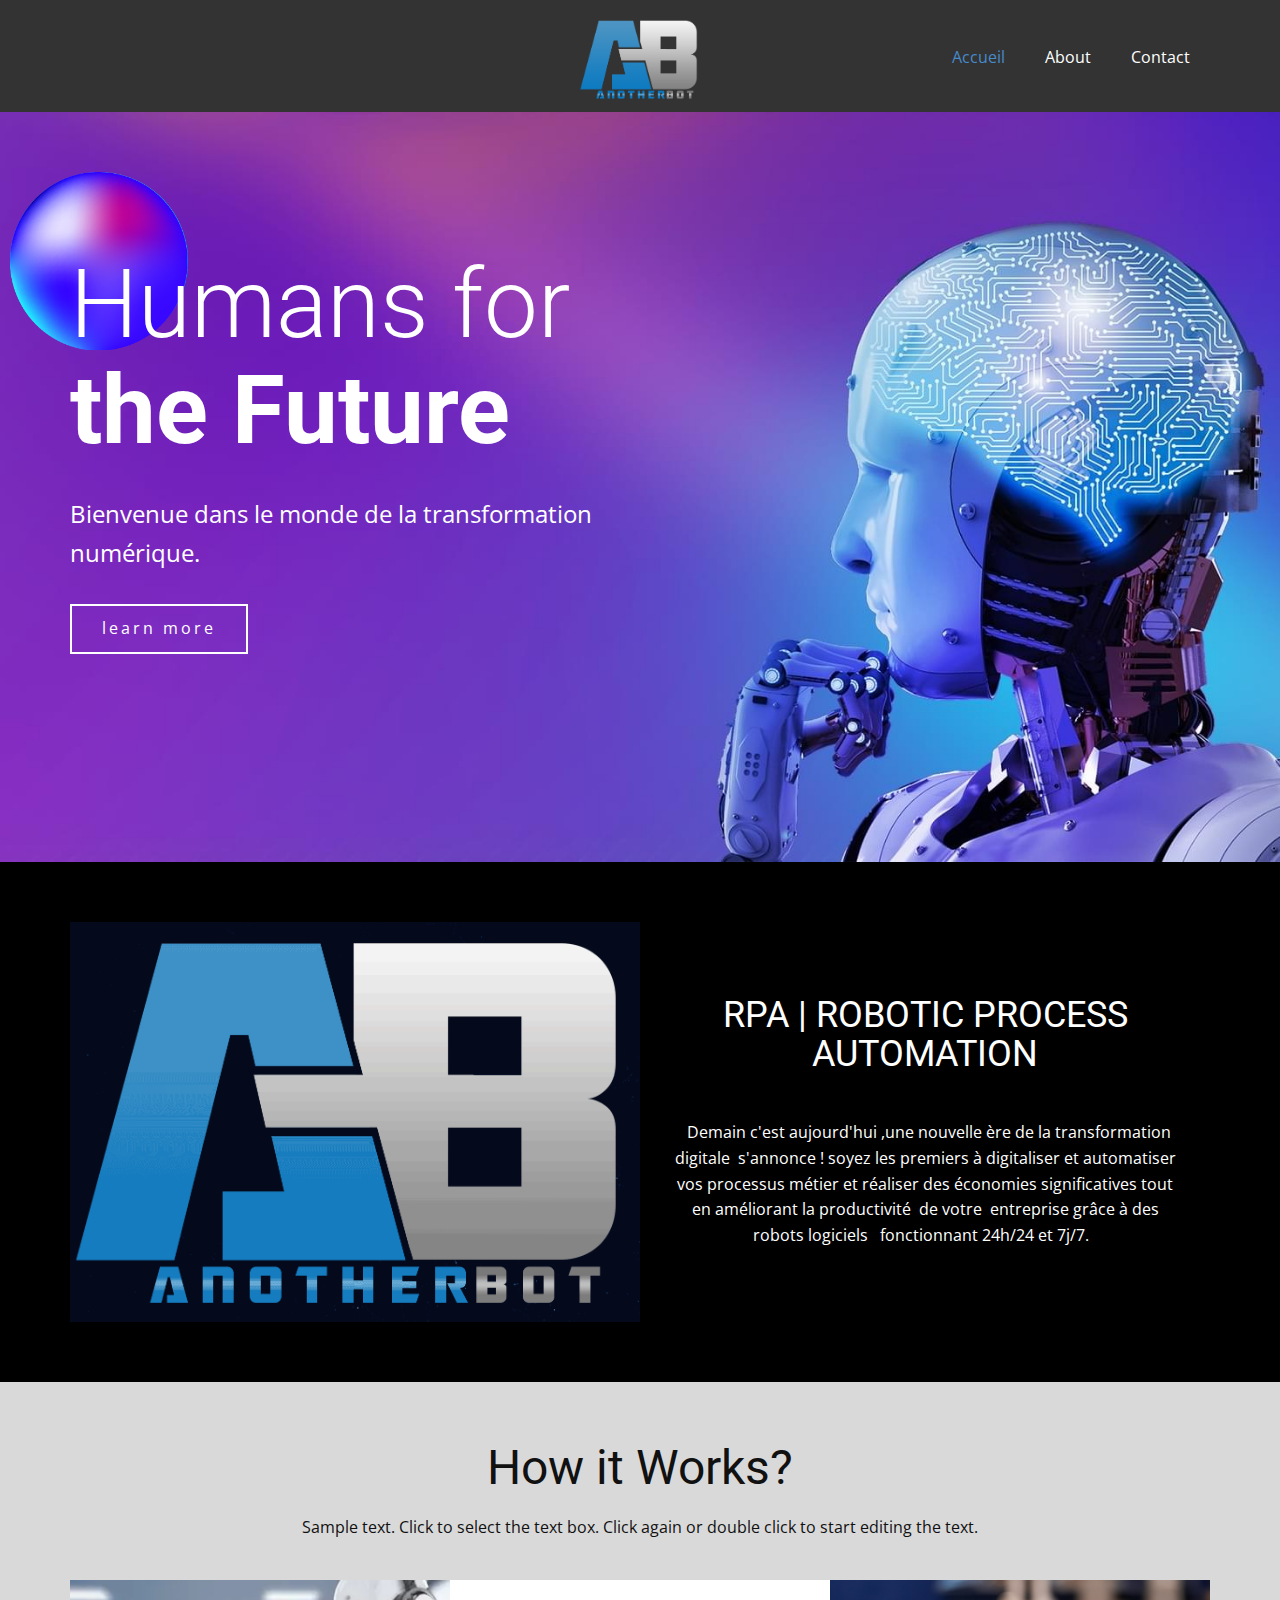
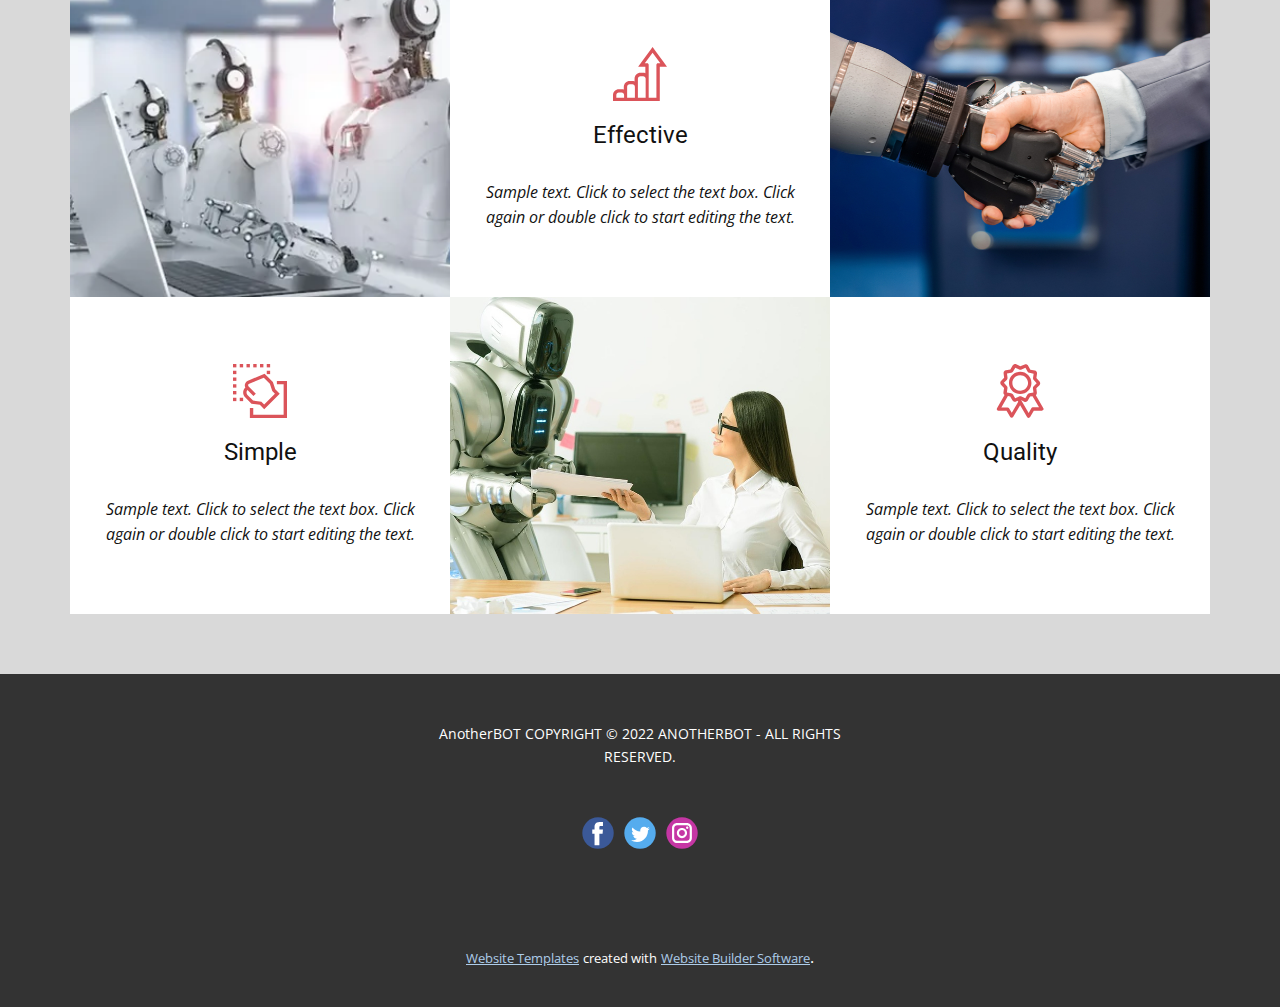
<file: index.html>
<!DOCTYPE html>
<html style="font-size: 16px;">
  <head>
    <meta name="viewport" content="width=device-width, initial-scale=1.0">
    <meta charset="utf-8">
    <meta name="keywords" content="Humans for the Future, ​​RPA | ROBOTIC PROCESS AUTOMATION, How it Works?">
    <meta name="description" content="">
    <meta name="page_type" content="np-template-header-footer-from-plugin">
    <title>Accueil</title>
    <link rel="stylesheet" href="nicepage.css" media="screen">
<link rel="stylesheet" href="Accueil.css" media="screen">
    <script class="u-script" type="text/javascript" src="jquery.js" defer=""></script>
    <script class="u-script" type="text/javascript" src="nicepage.js" defer=""></script>
    <meta name="generator" content="Nicepage 4.2.6, nicepage.com">
    <link id="u-theme-google-font" rel="stylesheet" href="https://fonts.googleapis.com/css?family=Roboto:100,100i,300,300i,400,400i,500,500i,700,700i,900,900i|Open+Sans:300,300i,400,400i,600,600i,700,700i,800,800i">
    
    
    
    
    <script type="application/ld+json">{
		"@context": "http://schema.org",
		"@type": "Organization",
		"name": "",
		"logo": "images/logoV4.png",
		"sameAs": [
				"https://facebook.com/name",
				"https://twitter.com/name",
				"https://instagram.com/name"
		]
}</script>
    <meta name="theme-color" content="#478ac9">
    <meta name="twitter:site" content="@">
    <meta name="twitter:card" content="summary_large_image">
    <meta name="twitter:title" content="Accueil">
    <meta name="twitter:description" content="">
    <meta property="og:title" content="Accueil">
    <meta property="og:type" content="website">
  </head>
  <body data-home-page="Accueil.html" data-home-page-title="Accueil" class="u-body"><header class="u-clearfix u-grey-80 u-header u-sticky-600d u-header" id="sec-7fdd"><div class="u-clearfix u-sheet u-sheet-1">
        <a href="https://nicepage.com" class="u-image u-logo u-image-1" data-image-width="1217" data-image-height="878">
          <img src="images/logoV4.png" class="u-logo-image u-logo-image-1">
        </a>
        <nav class="u-menu u-menu-dropdown u-offcanvas u-menu-1">
          <div class="menu-collapse" style="font-size: 1rem; letter-spacing: 0px;">
            <a class="u-button-style u-custom-left-right-menu-spacing u-custom-padding-bottom u-custom-top-bottom-menu-spacing u-nav-link u-text-active-palette-1-base u-text-hover-palette-2-base" href="#">
              <svg viewBox="0 0 24 24"><use xmlns:xlink="http://www.w3.org/1999/xlink" xlink:href="#menu-hamburger"></use></svg>
              <svg version="1.1" xmlns="http://www.w3.org/2000/svg" xmlns:xlink="http://www.w3.org/1999/xlink"><defs><symbol id="menu-hamburger" viewBox="0 0 16 16" style="width: 16px; height: 16px;"><rect y="1" width="16" height="2"></rect><rect y="7" width="16" height="2"></rect><rect y="13" width="16" height="2"></rect>
</symbol>
</defs></svg>
            </a>
          </div>
          <div class="u-custom-menu u-nav-container">
            <ul class="u-nav u-unstyled u-nav-1"><li class="u-nav-item"><a class="u-button-style u-nav-link u-text-active-palette-1-base u-text-hover-palette-2-base" href="Accueil.html" style="padding: 10px 20px;">Accueil</a>
</li><li class="u-nav-item"><a class="u-button-style u-nav-link u-text-active-palette-1-base u-text-hover-palette-2-base" href="About.html" style="padding: 10px 20px;">About</a>
</li><li class="u-nav-item"><a class="u-button-style u-nav-link u-text-active-palette-1-base u-text-hover-palette-2-base" href="mailto:asahlali@another-bot.com" style="padding: 10px 20px;">Contact</a>
</li></ul>
          </div>
          <div class="u-custom-menu u-nav-container-collapse">
            <div class="u-black u-container-style u-inner-container-layout u-opacity u-opacity-95 u-sidenav">
              <div class="u-inner-container-layout u-sidenav-overflow">
                <div class="u-menu-close"></div>
                <ul class="u-align-center u-nav u-popupmenu-items u-unstyled u-nav-2"><li class="u-nav-item"><a class="u-button-style u-nav-link" href="Accueil.html" style="padding: 10px 20px;">Accueil</a>
</li><li class="u-nav-item"><a class="u-button-style u-nav-link" href="About.html" style="padding: 10px 20px;">About</a>
</li><li class="u-nav-item"><a class="u-button-style u-nav-link" href="mailto:asahlali@another-bot.com" style="padding: 10px 20px;">Contact</a>
</li></ul>
              </div>
            </div>
            <div class="u-black u-menu-overlay u-opacity u-opacity-70"></div>
          </div>
        </nav>
      </div></header>
    <section class="u-clearfix u-image u-section-1" id="carousel_2668">
      <div class="u-clearfix u-sheet u-valign-top-xl u-sheet-1">
        <img src="images/circlegradient2.png" alt="" class="u-image u-image-default u-image-1">
        <h1 class="u-text u-text-body-alt-color u-title u-text-1">Humans for <b>the Future</b>
        </h1>
        <p class="u-large-text u-text u-text-body-alt-color u-text-variant u-text-2"> Bienvenue dans le monde de la transformation numérique.</p>
        <a href="https://nicepage.com/website-builder" class="u-border-2 u-border-white u-btn u-button-style u-btn-1">learn more</a>
      </div>
    </section>
    <section class="u-black u-clearfix u-section-2" id="sec-97ec">
      <div class="u-clearfix u-sheet u-sheet-1">
        <div class="u-clearfix u-expanded-width u-layout-wrap u-layout-wrap-1">
          <div class="u-layout">
            <div class="u-layout-row">
              <div class="u-container-style u-image u-layout-cell u-size-30 u-image-1" data-image-width="1217" data-image-height="878">
                <div class="u-container-layout u-container-layout-1"></div>
              </div>
              <div class="u-align-center u-container-style u-layout-cell u-size-30 u-layout-cell-2">
                <div class="u-container-layout u-valign-middle u-container-layout-2">
                  <h2 class="u-text u-text-default u-text-1"> RPA | ROBOTIC PROCESS AUTOMATION</h2>
                  <p class="u-text u-text-default u-text-2">
                    <br>&nbsp;&nbsp;Demain c'est aujourd'hui ,une nouvelle ère de la transformation digitale &nbsp;s'annonce ! soyez les premiers à digitaliser et automatiser vos processus métier et réaliser des économies significatives tout en améliorant la productivité &nbsp;de votre &nbsp;entreprise grâce à des robots logiciels &nbsp;&nbsp;fonctionnant 24h/24 et 7j/7.&nbsp;&nbsp;
                  </p>
                </div>
              </div>
            </div>
          </div>
        </div>
      </div>
    </section>
    <section class="u-align-center-xs u-clearfix u-grey-15 u-section-3" id="sec-973d">
      <div class="u-clearfix u-sheet u-valign-middle u-sheet-1">
        <h1 class="u-align-center u-text u-text-default u-text-1">How it Works?</h1>
        <p class="u-align-center u-text u-text-default u-text-2">Sample text. Click to select the text box. Click again or double click to start editing the text.</p>
        <div class="u-clearfix u-expanded-width u-gutter-0 u-layout-wrap u-layout-wrap-1">
          <div class="u-gutter-0 u-layout">
            <div class="u-layout-col">
              <div class="u-size-30">
                <div class="u-layout-row">
                  <div class="u-align-center u-container-style u-image u-layout-cell u-left-cell u-size-20 u-image-1" data-image-width="600" data-image-height="300">
                    <div class="u-container-layout u-valign-middle u-container-layout-1"></div>
                  </div>
                  <div class="u-container-style u-layout-cell u-size-20 u-white u-layout-cell-2">
                    <div class="u-container-layout u-valign-middle u-container-layout-2"><span class="u-icon u-icon-circle u-text-palette-2-base u-icon-1">
                    <svg class="u-svg-link" preserveAspectRatio="xMidYMin slice" viewBox="0 0 128 128" style=""><use xmlns:xlink="http://www.w3.org/1999/xlink" xlink:href="#svg-68b8"></use></svg>
                    <svg xmlns="http://www.w3.org/2000/svg" xmlns:xlink="http://www.w3.org/1999/xlink" version="1.1" xml:space="preserve" class="u-svg-content" viewBox="0 0 128 128" id="svg-68b8"><path d="m93.8 13.5 18.4 25.2h-5.7c-2 0-3.6 1.6-3.6 3.6v77.7h-18.3v-77.7c0-2-1.6-3.6-3.6-3.6h-5.7l18.5-25.2m-22.4 55.6c3.3 0 6 2.7 6 6.1v44.8h-18.4v-44.8c0-3.3 2.7-6.1 6-6.1h6.4m-25.5 19.4c3.3 0 6 2.7 6 6.1v25.4h-18.4v-25.5c0-3.3 2.7-6.1 6-6.1h6.4m-25.6 19.4c3.3 0 6 2.7 6 6.1v6.1h-18.4v-6.1c0-3.3 2.7-6.1 6-6.1h6.4m73.5-107.8-6.4 8.7-18.4 25.2-9.4 12.8h17.1v15.4c-1.6-0.7-3.4-1-5.2-1h-6.5c-7.7 0-13.9 6.3-13.9 14.1v6.3c-1.6-0.7-3.4-1-5.2-1h-6.4c-7.7 0-13.9 6.3-13.9 14.1v6.3c-1.6-0.7-3.4-1-5.2-1h-6.4c-7.7-0.1-14 6.2-14 14v14.1h110.9v-81.3h17.1l-9.4-12.8-18.4-25.2-6.4-8.7z"></path></svg>
                  </span>
                      <h4 class="u-align-center u-text u-text-default u-text-3">Effective</h4>
                      <p class="u-align-center u-text u-text-4">Sample text. Click to select the text box. Click again or double click to start editing the text.</p>
                    </div>
                  </div>
                  <div class="u-align-center u-container-style u-image u-layout-cell u-right-cell u-size-20 u-image-2" data-image-width="800" data-image-height="600">
                    <div class="u-container-layout u-valign-middle u-container-layout-3"></div>
                  </div>
                </div>
              </div>
              <div class="u-size-30">
                <div class="u-layout-row">
                  <div class="u-container-style u-layout-cell u-left-cell u-size-20 u-white u-layout-cell-4">
                    <div class="u-container-layout u-valign-middle u-container-layout-4"><span class="u-icon u-icon-circle u-text-palette-2-base u-icon-2">
                    <svg class="u-svg-link" preserveAspectRatio="xMidYMin slice" viewBox="0 0 128 128" style=""><use xmlns:xlink="http://www.w3.org/1999/xlink" xlink:href="#svg-936d"></use></svg>
                    <svg xmlns="http://www.w3.org/2000/svg" xmlns:xlink="http://www.w3.org/1999/xlink" version="1.1" xml:space="preserve" class="u-svg-content" viewBox="0 0 128 128" id="svg-936d"><polygon points="104 40 104 48 120 48 120 120 48 120 48 104 40 104 40 128 128 128 128 40"></polygon><rect x="80" width="8" height="8"></rect><rect x="16" width="8" height="8"></rect><rect x="32" width="8" height="8"></rect><rect x="16" y="80" width="8" height="8"></rect><rect x="48" width="8" height="8"></rect><rect x="64" width="8" height="8"></rect><rect width="8" height="8"></rect><rect y="48" width="8" height="8"></rect><rect y="64" width="8" height="8"></rect><rect y="32" width="8" height="8"></rect><rect y="16" width="8" height="8"></rect><rect x="80" y="16" width="8" height="8"></rect><rect y="80" width="8" height="8"></rect><path d="m63.6 96.8 10.4 10.4 36.8-36.8-10.6-10.6-5.7-17-19.6-19.5-39.5 16.2c-6.1 2.5-9.1 9.5-6.5 15.7l0.3 0.6-0.5 0.5c-6.2 6.2-6.2 16.4 0 22.6l15.1 15.1 19.8 2.8zm-31.6-29.2c0-2.1 0.8-4.2 2.3-5.7l14.1 14.1 5.7-5.7-17-17c-1.6-1.6-1.6-4.1 0-5.7 0.4-0.4 0.8-0.7 1.3-0.9l34.6-14 14.4 14.4 5.7 17 6.3 6.3-25.5 25.5-6.6-6.6-19.8-2.8-13.2-13.3c-1.5-1.5-2.3-3.5-2.3-5.6z"></path></svg>
                  </span>
                      <h4 class="u-align-center u-text u-text-5">Simple</h4>
                      <p class="u-align-center u-text u-text-6">Sample text. Click to select the text box. Click again or double click to start editing the text.</p>
                    </div>
                  </div>
                  <div class="u-align-center u-container-style u-image u-layout-cell u-size-20 u-image-3" data-image-width="1200" data-image-height="630">
                    <div class="u-container-layout u-valign-middle u-container-layout-5"></div>
                  </div>
                  <div class="u-container-style u-layout-cell u-right-cell u-size-20 u-white u-layout-cell-6">
                    <div class="u-container-layout u-valign-middle u-container-layout-6"><span class="u-icon u-icon-circle u-text-palette-2-base u-icon-3">
                    <svg class="u-svg-link" preserveAspectRatio="xMidYMin slice" viewBox="0 0 128 128" style=""><use xmlns:xlink="http://www.w3.org/1999/xlink" xlink:href="#svg-dba1"></use></svg>
                    <svg xmlns="http://www.w3.org/2000/svg" xmlns:xlink="http://www.w3.org/1999/xlink" version="1.1" xml:space="preserve" class="u-svg-content" viewBox="0 0 128 128" id="svg-dba1"><path d="m119.4 104.8-17.8-30.8c1.6-1.3 2.5-3.4 2.4-5.6l-1.3-10.7 7.4-7.6c2.3-2.3 2.4-6.1 0.2-8.8l-7.4-7.9 1.5-10.8c0.3-3.2-2-6.4-5.2-7l-10.7-2.1-5.2-9.4c-1.1-2.2-3.3-3.5-5.8-3.5-0.8 0-1.5 0.1-2.3 0.4l-10.4 4.4-9.6-4.6c-0.9-0.5-1.9-0.7-3-0.7-0.6 0-1.3 0.1-1.9 0.3-1.6 0.5-2.9 1.5-3.8 3l-5.3 9.4-10.7 1.9c-3.4 0.6-5.7 3.7-5.4 7.1l1.3 10.7-7.4 7.6c-2.3 2.3-2.4 6.1-0.2 8.8l7.4 7.9-1.5 10.8c-0.3 2.3 0.8 4.6 2.7 5.9l-17.9 31.3c-0.7 1.1-0.7 2.6-0.1 3.9v0.1l0.1 0.1c0.8 1.2 2 1.9 3.4 1.9h19.2l8.7 14.9c0.8 1.2 2 1.9 3.4 1.9s2.8-0.8 3.5-2l16.6-27.9 16.8 28.3c0.8 1.2 2 1.9 3.4 1.9s2.8-0.8 3.5-2l8.7-15.3h19.2c1.4 0 2.7-0.8 3.4-1.9 0.9-1.1 0.9-2.7 0.1-3.9zm-34.9 11.3-17.9-30.5 7.4 3.6c0.9 0.4 1.8 0.6 2.9 0.6 2.4 0 4.6-1.2 5.7-3.2l5.3-9.4 5.8-1 15.4 26.6h-14.7c-1.4 0-2.8 0.8-3.5 2l-6.4 11.3zm-40-0.3-6.5-11c-0.8-1.2-2-1.9-3.4-1.9h-14.8l15.5-27 5.4 0.9 5.2 9.3c1.1 2.2 3.3 3.5 5.8 3.5 0.8 0 1.5-0.1 2.3-0.4l0.5-0.1 3.9-1.8 1.4 2.4-15.3 26.1zm-11.9-78.1c1.4-1.4 2.1-3.4 1.8-5.3l-1.2-10 10.2-1.8c1.9-0.3 3.6-1.6 4.6-3.2l4.9-8.8 9 4.3c0.9 0.5 1.9 0.7 2.9 0.7s2-0.2 2.9-0.7l9.2-4.1 4.9 9.1c1.1 1.7 2.7 2.9 4.5 3.1l10 1.9-1.4 10c-0.3 1.9 0.3 4 1.7 5.3l6.9 7.3-7 7.1c-1.5 1.4-2.1 3.4-1.8 5.3l1.2 9.9-9.9 1.6c-2 0.3-3.7 1.6-4.6 3.2l-4.9 8.8-9-4.3c-0.9-0.5-1.9-0.7-2.9-0.7s-2 0.2-2.9 0.7l-9.2 4.2-4.9-9c-1.1-1.7-2.8-2.9-4.6-3.1l-10.1-1.8 1.4-10c0.3-1.9-0.3-4-1.7-5.3l-6.8-7.4 6.8-7z"></path><path d="m64.5 71c14.7 0 26.6-11.7 26.6-26.2 0-14.4-11.9-26.2-26.6-26.2s-26.6 11.7-26.6 26.2 11.9 26.2 26.6 26.2zm0-44.4c10.2 0 18.6 8.2 18.6 18.3s-8.3 18.3-18.6 18.3c-10.2 0-18.6-8.2-18.6-18.3s8.4-18.3 18.6-18.3z"></path></svg>
                  </span>
                      <h4 class="u-align-center u-text u-text-7">Quality</h4>
                      <p class="u-align-center u-text u-text-8">Sample text. Click to select the text box. Click again or double click to start editing the text.</p>
                    </div>
                  </div>
                </div>
              </div>
            </div>
          </div>
        </div>
      </div>
    </section>
    
    
    <footer class="u-align-center u-clearfix u-footer u-grey-80 u-footer" id="sec-769c"><div class="u-clearfix u-sheet u-sheet-1">
        <p class="u-small-text u-text u-text-variant u-text-1">AnotherBOT ​COPYRIGHT © 2022 ANOTHERBOT - ALL RIGHTS RESERVED.</p>
        <div class="u-social-icons u-spacing-10 u-social-icons-1">
          <a class="u-social-url" title="facebook" target="_blank" href="https://facebook.com/name"><span class="u-icon u-social-facebook u-social-icon u-icon-1"><svg class="u-svg-link" preserveAspectRatio="xMidYMin slice" viewBox="0 0 112 112" style=""><use xmlns:xlink="http://www.w3.org/1999/xlink" xlink:href="#svg-334d"></use></svg><svg class="u-svg-content" viewBox="0 0 112 112" x="0" y="0" id="svg-334d"><circle fill="currentColor" cx="56.1" cy="56.1" r="55"></circle><path fill="#FFFFFF" d="M73.5,31.6h-9.1c-1.4,0-3.6,0.8-3.6,3.9v8.5h12.6L72,58.3H60.8v40.8H43.9V58.3h-8V43.9h8v-9.2
c0-6.7,3.1-17,17-17h12.5v13.9H73.5z"></path></svg></span>
          </a>
          <a class="u-social-url" title="twitter" target="_blank" href="https://twitter.com/name"><span class="u-icon u-social-icon u-social-twitter u-icon-2"><svg class="u-svg-link" preserveAspectRatio="xMidYMin slice" viewBox="0 0 112 112" style=""><use xmlns:xlink="http://www.w3.org/1999/xlink" xlink:href="#svg-8bf2"></use></svg><svg class="u-svg-content" viewBox="0 0 112 112" x="0" y="0" id="svg-8bf2"><circle fill="currentColor" class="st0" cx="56.1" cy="56.1" r="55"></circle><path fill="#FFFFFF" d="M83.8,47.3c0,0.6,0,1.2,0,1.7c0,17.7-13.5,38.2-38.2,38.2C38,87.2,31,85,25,81.2c1,0.1,2.1,0.2,3.2,0.2
c6.3,0,12.1-2.1,16.7-5.7c-5.9-0.1-10.8-4-12.5-9.3c0.8,0.2,1.7,0.2,2.5,0.2c1.2,0,2.4-0.2,3.5-0.5c-6.1-1.2-10.8-6.7-10.8-13.1
c0-0.1,0-0.1,0-0.2c1.8,1,3.9,1.6,6.1,1.7c-3.6-2.4-6-6.5-6-11.2c0-2.5,0.7-4.8,1.8-6.7c6.6,8.1,16.5,13.5,27.6,14
c-0.2-1-0.3-2-0.3-3.1c0-7.4,6-13.4,13.4-13.4c3.9,0,7.3,1.6,9.8,4.2c3.1-0.6,5.9-1.7,8.5-3.3c-1,3.1-3.1,5.8-5.9,7.4
c2.7-0.3,5.3-1,7.7-2.1C88.7,43,86.4,45.4,83.8,47.3z"></path></svg></span>
          </a>
          <a class="u-social-url" title="instagram" target="_blank" href="https://instagram.com/name"><span class="u-icon u-social-icon u-social-instagram u-icon-3"><svg class="u-svg-link" preserveAspectRatio="xMidYMin slice" viewBox="0 0 112 112" style=""><use xmlns:xlink="http://www.w3.org/1999/xlink" xlink:href="#svg-7329"></use></svg><svg class="u-svg-content" viewBox="0 0 112 112" x="0" y="0" id="svg-7329"><circle fill="currentColor" cx="56.1" cy="56.1" r="55"></circle><path fill="#FFFFFF" d="M55.9,38.2c-9.9,0-17.9,8-17.9,17.9C38,66,46,74,55.9,74c9.9,0,17.9-8,17.9-17.9C73.8,46.2,65.8,38.2,55.9,38.2
z M55.9,66.4c-5.7,0-10.3-4.6-10.3-10.3c-0.1-5.7,4.6-10.3,10.3-10.3c5.7,0,10.3,4.6,10.3,10.3C66.2,61.8,61.6,66.4,55.9,66.4z"></path><path fill="#FFFFFF" d="M74.3,33.5c-2.3,0-4.2,1.9-4.2,4.2s1.9,4.2,4.2,4.2s4.2-1.9,4.2-4.2S76.6,33.5,74.3,33.5z"></path><path fill="#FFFFFF" d="M73.1,21.3H38.6c-9.7,0-17.5,7.9-17.5,17.5v34.5c0,9.7,7.9,17.6,17.5,17.6h34.5c9.7,0,17.5-7.9,17.5-17.5V38.8
C90.6,29.1,82.7,21.3,73.1,21.3z M83,73.3c0,5.5-4.5,9.9-9.9,9.9H38.6c-5.5,0-9.9-4.5-9.9-9.9V38.8c0-5.5,4.5-9.9,9.9-9.9h34.5
c5.5,0,9.9,4.5,9.9,9.9V73.3z"></path></svg></span>
          </a>
        </div>
      </div></footer>
    <section class="u-backlink u-clearfix u-grey-80">
      <a class="u-link" href="https://nicepage.com/website-templates" target="_blank">
        <span>Website Templates</span>
      </a>
      <p class="u-text">
        <span>created with</span>
      </p>
      <a class="u-link" href="" target="_blank">
        <span>Website Builder Software</span>
      </a>. 
    </section>
  </body>
</html>
</file>
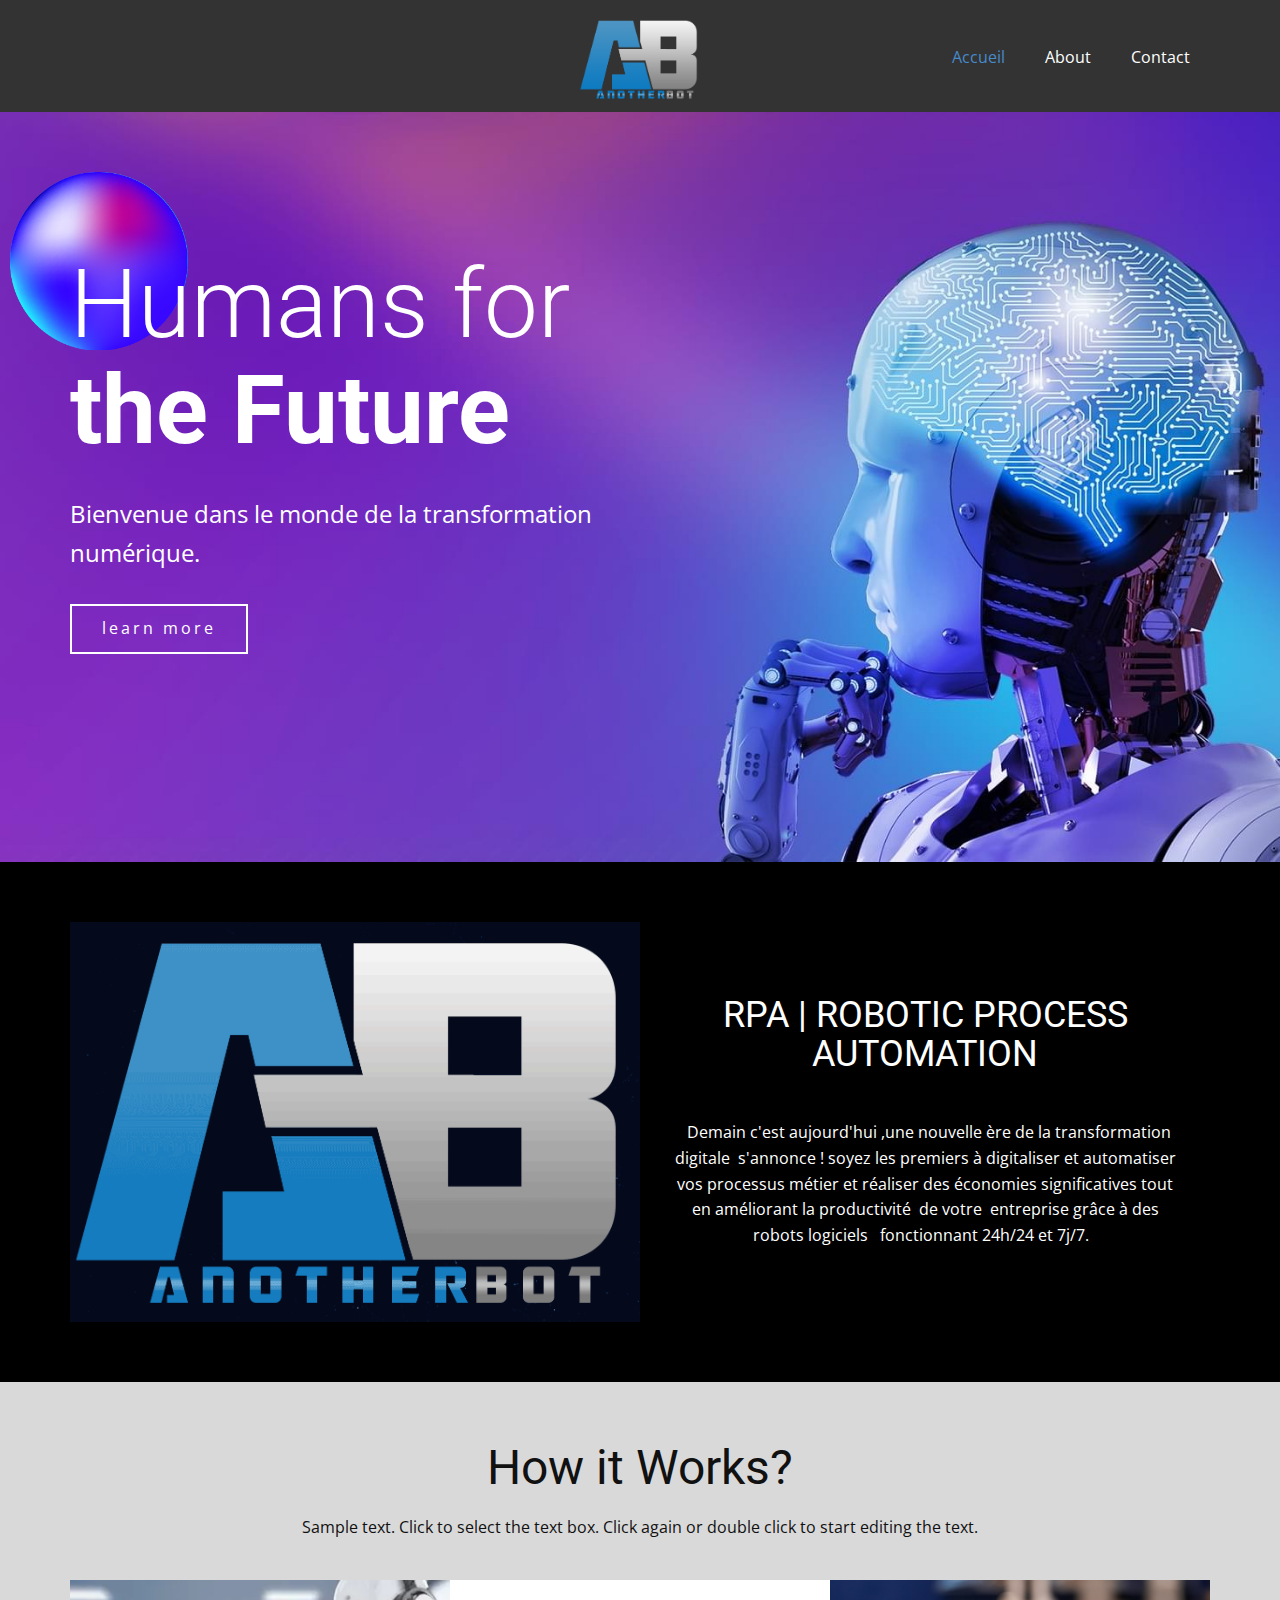
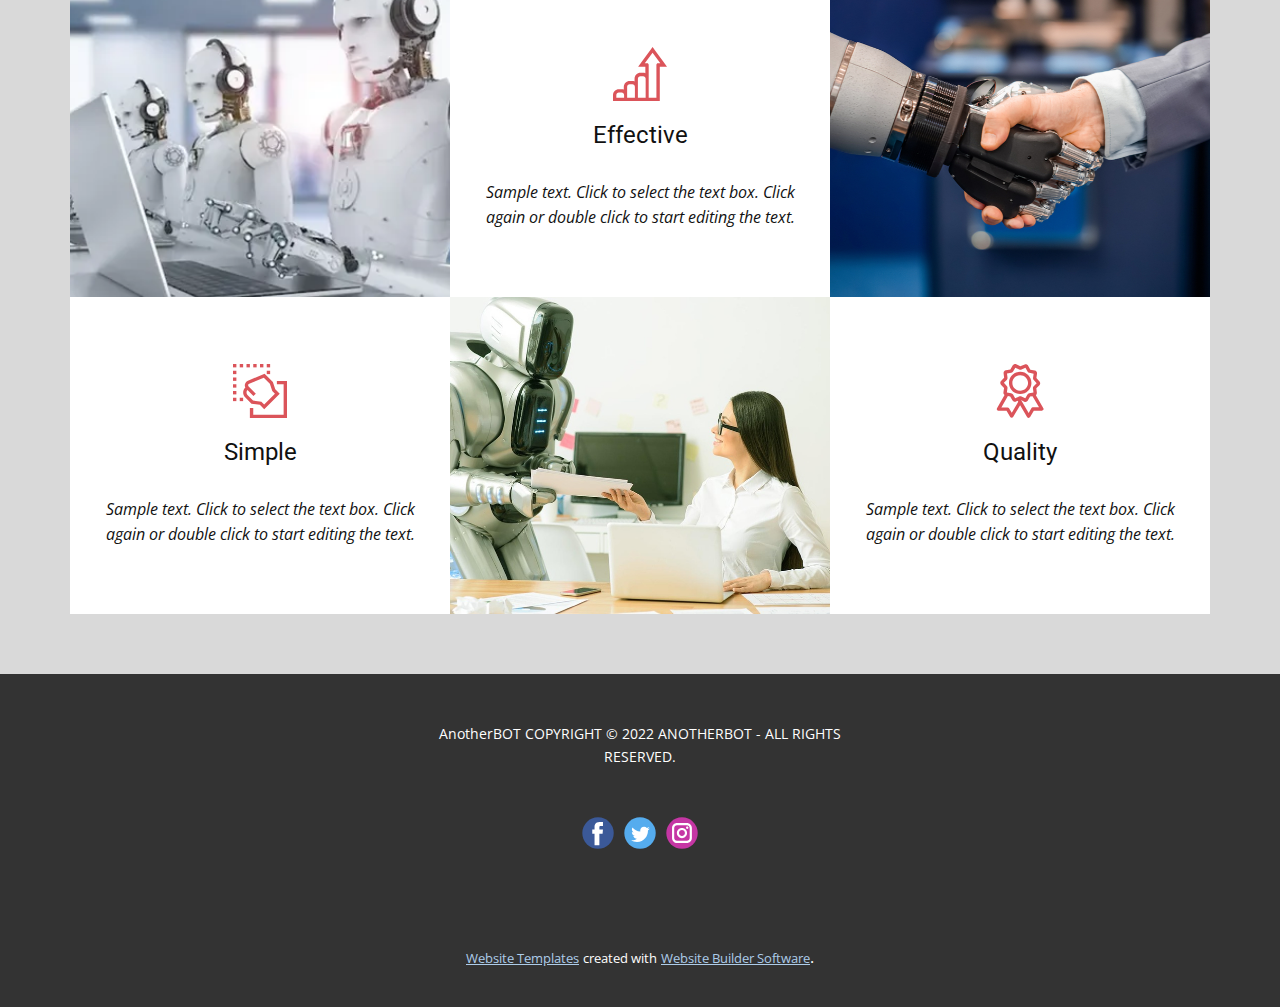
<file: Accueil.html>
<!DOCTYPE html>
<html style="font-size: 16px;">
  <head>
    <meta name="viewport" content="width=device-width, initial-scale=1.0">
    <meta charset="utf-8">
    <meta name="keywords" content="Humans for the Future, ​​RPA | ROBOTIC PROCESS AUTOMATION, How it Works?">
    <meta name="description" content="">
    <meta name="page_type" content="np-template-header-footer-from-plugin">
    <title>Accueil</title>
    <link rel="stylesheet" href="nicepage.css" media="screen">
<link rel="stylesheet" href="Accueil.css" media="screen">
    <script class="u-script" type="text/javascript" src="jquery.js" defer=""></script>
    <script class="u-script" type="text/javascript" src="nicepage.js" defer=""></script>
    <meta name="generator" content="Nicepage 4.2.6, nicepage.com">
    <link id="u-theme-google-font" rel="stylesheet" href="https://fonts.googleapis.com/css?family=Roboto:100,100i,300,300i,400,400i,500,500i,700,700i,900,900i|Open+Sans:300,300i,400,400i,600,600i,700,700i,800,800i">
    
    
    
    
    <script type="application/ld+json">{
		"@context": "http://schema.org",
		"@type": "Organization",
		"name": "",
		"logo": "images/logoV4.png",
		"sameAs": [
				"https://facebook.com/name",
				"https://twitter.com/name",
				"https://instagram.com/name"
		]
}</script>
    <meta name="theme-color" content="#478ac9">
    <meta name="twitter:site" content="@">
    <meta name="twitter:card" content="summary_large_image">
    <meta name="twitter:title" content="Accueil">
    <meta name="twitter:description" content="">
    <meta property="og:title" content="Accueil">
    <meta property="og:type" content="website">
  </head>
  <body class="u-body"><header class="u-clearfix u-grey-80 u-header u-sticky-600d u-header" id="sec-7fdd"><div class="u-clearfix u-sheet u-sheet-1">
        <a href="https://nicepage.com" class="u-image u-logo u-image-1" data-image-width="1217" data-image-height="878">
          <img src="images/logoV4.png" class="u-logo-image u-logo-image-1">
        </a>
        <nav class="u-menu u-menu-dropdown u-offcanvas u-menu-1">
          <div class="menu-collapse" style="font-size: 1rem; letter-spacing: 0px;">
            <a class="u-button-style u-custom-left-right-menu-spacing u-custom-padding-bottom u-custom-top-bottom-menu-spacing u-nav-link u-text-active-palette-1-base u-text-hover-palette-2-base" href="#">
              <svg viewBox="0 0 24 24"><use xmlns:xlink="http://www.w3.org/1999/xlink" xlink:href="#menu-hamburger"></use></svg>
              <svg version="1.1" xmlns="http://www.w3.org/2000/svg" xmlns:xlink="http://www.w3.org/1999/xlink"><defs><symbol id="menu-hamburger" viewBox="0 0 16 16" style="width: 16px; height: 16px;"><rect y="1" width="16" height="2"></rect><rect y="7" width="16" height="2"></rect><rect y="13" width="16" height="2"></rect>
</symbol>
</defs></svg>
            </a>
          </div>
          <div class="u-custom-menu u-nav-container">
            <ul class="u-nav u-unstyled u-nav-1"><li class="u-nav-item"><a class="u-button-style u-nav-link u-text-active-palette-1-base u-text-hover-palette-2-base" href="Accueil.html" style="padding: 10px 20px;">Accueil</a>
</li><li class="u-nav-item"><a class="u-button-style u-nav-link u-text-active-palette-1-base u-text-hover-palette-2-base" href="About.html" style="padding: 10px 20px;">About</a>
</li><li class="u-nav-item"><a class="u-button-style u-nav-link u-text-active-palette-1-base u-text-hover-palette-2-base" href="mailto:asahlali@another-bot.com" style="padding: 10px 20px;">Contact</a>
</li></ul>
          </div>
          <div class="u-custom-menu u-nav-container-collapse">
            <div class="u-black u-container-style u-inner-container-layout u-opacity u-opacity-95 u-sidenav">
              <div class="u-inner-container-layout u-sidenav-overflow">
                <div class="u-menu-close"></div>
                <ul class="u-align-center u-nav u-popupmenu-items u-unstyled u-nav-2"><li class="u-nav-item"><a class="u-button-style u-nav-link" href="Accueil.html" style="padding: 10px 20px;">Accueil</a>
</li><li class="u-nav-item"><a class="u-button-style u-nav-link" href="About.html" style="padding: 10px 20px;">About</a>
</li><li class="u-nav-item"><a class="u-button-style u-nav-link" href="mailto:asahlali@another-bot.com" style="padding: 10px 20px;">Contact</a>
</li></ul>
              </div>
            </div>
            <div class="u-black u-menu-overlay u-opacity u-opacity-70"></div>
          </div>
        </nav>
      </div></header>
    <section class="u-clearfix u-image u-section-1" id="carousel_2668">
      <div class="u-clearfix u-sheet u-valign-top-xl u-sheet-1">
        <img src="images/circlegradient2.png" alt="" class="u-image u-image-default u-image-1">
        <h1 class="u-text u-text-body-alt-color u-title u-text-1">Humans for <b>the Future</b>
        </h1>
        <p class="u-large-text u-text u-text-body-alt-color u-text-variant u-text-2"> Bienvenue dans le monde de la transformation numérique.</p>
        <a href="https://nicepage.com/website-builder" class="u-border-2 u-border-white u-btn u-button-style u-btn-1">learn more</a>
      </div>
    </section>
    <section class="u-black u-clearfix u-section-2" id="sec-97ec">
      <div class="u-clearfix u-sheet u-sheet-1">
        <div class="u-clearfix u-expanded-width u-layout-wrap u-layout-wrap-1">
          <div class="u-layout">
            <div class="u-layout-row">
              <div class="u-container-style u-image u-layout-cell u-size-30 u-image-1" data-image-width="1217" data-image-height="878">
                <div class="u-container-layout u-container-layout-1"></div>
              </div>
              <div class="u-align-center u-container-style u-layout-cell u-size-30 u-layout-cell-2">
                <div class="u-container-layout u-valign-middle u-container-layout-2">
                  <h2 class="u-text u-text-default u-text-1"> RPA | ROBOTIC PROCESS AUTOMATION</h2>
                  <p class="u-text u-text-default u-text-2">
                    <br>&nbsp;&nbsp;Demain c'est aujourd'hui ,une nouvelle ère de la transformation digitale &nbsp;s'annonce ! soyez les premiers à digitaliser et automatiser vos processus métier et réaliser des économies significatives tout en améliorant la productivité &nbsp;de votre &nbsp;entreprise grâce à des robots logiciels &nbsp;&nbsp;fonctionnant 24h/24 et 7j/7.&nbsp;&nbsp;
                  </p>
                </div>
              </div>
            </div>
          </div>
        </div>
      </div>
    </section>
    <section class="u-align-center-xs u-clearfix u-grey-15 u-section-3" id="sec-973d">
      <div class="u-clearfix u-sheet u-valign-middle u-sheet-1">
        <h1 class="u-align-center u-text u-text-default u-text-1">How it Works?</h1>
        <p class="u-align-center u-text u-text-default u-text-2">Sample text. Click to select the text box. Click again or double click to start editing the text.</p>
        <div class="u-clearfix u-expanded-width u-gutter-0 u-layout-wrap u-layout-wrap-1">
          <div class="u-gutter-0 u-layout">
            <div class="u-layout-col">
              <div class="u-size-30">
                <div class="u-layout-row">
                  <div class="u-align-center u-container-style u-image u-layout-cell u-left-cell u-size-20 u-image-1" data-image-width="600" data-image-height="300">
                    <div class="u-container-layout u-valign-middle u-container-layout-1"></div>
                  </div>
                  <div class="u-container-style u-layout-cell u-size-20 u-white u-layout-cell-2">
                    <div class="u-container-layout u-valign-middle u-container-layout-2"><span class="u-icon u-icon-circle u-text-palette-2-base u-icon-1">
                    <svg class="u-svg-link" preserveAspectRatio="xMidYMin slice" viewBox="0 0 128 128" style=""><use xmlns:xlink="http://www.w3.org/1999/xlink" xlink:href="#svg-68b8"></use></svg>
                    <svg xmlns="http://www.w3.org/2000/svg" xmlns:xlink="http://www.w3.org/1999/xlink" version="1.1" xml:space="preserve" class="u-svg-content" viewBox="0 0 128 128" id="svg-68b8"><path d="m93.8 13.5 18.4 25.2h-5.7c-2 0-3.6 1.6-3.6 3.6v77.7h-18.3v-77.7c0-2-1.6-3.6-3.6-3.6h-5.7l18.5-25.2m-22.4 55.6c3.3 0 6 2.7 6 6.1v44.8h-18.4v-44.8c0-3.3 2.7-6.1 6-6.1h6.4m-25.5 19.4c3.3 0 6 2.7 6 6.1v25.4h-18.4v-25.5c0-3.3 2.7-6.1 6-6.1h6.4m-25.6 19.4c3.3 0 6 2.7 6 6.1v6.1h-18.4v-6.1c0-3.3 2.7-6.1 6-6.1h6.4m73.5-107.8-6.4 8.7-18.4 25.2-9.4 12.8h17.1v15.4c-1.6-0.7-3.4-1-5.2-1h-6.5c-7.7 0-13.9 6.3-13.9 14.1v6.3c-1.6-0.7-3.4-1-5.2-1h-6.4c-7.7 0-13.9 6.3-13.9 14.1v6.3c-1.6-0.7-3.4-1-5.2-1h-6.4c-7.7-0.1-14 6.2-14 14v14.1h110.9v-81.3h17.1l-9.4-12.8-18.4-25.2-6.4-8.7z"></path></svg>
                  </span>
                      <h4 class="u-align-center u-text u-text-default u-text-3">Effective</h4>
                      <p class="u-align-center u-text u-text-4">Sample text. Click to select the text box. Click again or double click to start editing the text.</p>
                    </div>
                  </div>
                  <div class="u-align-center u-container-style u-image u-layout-cell u-right-cell u-size-20 u-image-2" data-image-width="800" data-image-height="600">
                    <div class="u-container-layout u-valign-middle u-container-layout-3"></div>
                  </div>
                </div>
              </div>
              <div class="u-size-30">
                <div class="u-layout-row">
                  <div class="u-container-style u-layout-cell u-left-cell u-size-20 u-white u-layout-cell-4">
                    <div class="u-container-layout u-valign-middle u-container-layout-4"><span class="u-icon u-icon-circle u-text-palette-2-base u-icon-2">
                    <svg class="u-svg-link" preserveAspectRatio="xMidYMin slice" viewBox="0 0 128 128" style=""><use xmlns:xlink="http://www.w3.org/1999/xlink" xlink:href="#svg-936d"></use></svg>
                    <svg xmlns="http://www.w3.org/2000/svg" xmlns:xlink="http://www.w3.org/1999/xlink" version="1.1" xml:space="preserve" class="u-svg-content" viewBox="0 0 128 128" id="svg-936d"><polygon points="104 40 104 48 120 48 120 120 48 120 48 104 40 104 40 128 128 128 128 40"></polygon><rect x="80" width="8" height="8"></rect><rect x="16" width="8" height="8"></rect><rect x="32" width="8" height="8"></rect><rect x="16" y="80" width="8" height="8"></rect><rect x="48" width="8" height="8"></rect><rect x="64" width="8" height="8"></rect><rect width="8" height="8"></rect><rect y="48" width="8" height="8"></rect><rect y="64" width="8" height="8"></rect><rect y="32" width="8" height="8"></rect><rect y="16" width="8" height="8"></rect><rect x="80" y="16" width="8" height="8"></rect><rect y="80" width="8" height="8"></rect><path d="m63.6 96.8 10.4 10.4 36.8-36.8-10.6-10.6-5.7-17-19.6-19.5-39.5 16.2c-6.1 2.5-9.1 9.5-6.5 15.7l0.3 0.6-0.5 0.5c-6.2 6.2-6.2 16.4 0 22.6l15.1 15.1 19.8 2.8zm-31.6-29.2c0-2.1 0.8-4.2 2.3-5.7l14.1 14.1 5.7-5.7-17-17c-1.6-1.6-1.6-4.1 0-5.7 0.4-0.4 0.8-0.7 1.3-0.9l34.6-14 14.4 14.4 5.7 17 6.3 6.3-25.5 25.5-6.6-6.6-19.8-2.8-13.2-13.3c-1.5-1.5-2.3-3.5-2.3-5.6z"></path></svg>
                  </span>
                      <h4 class="u-align-center u-text u-text-5">Simple</h4>
                      <p class="u-align-center u-text u-text-6">Sample text. Click to select the text box. Click again or double click to start editing the text.</p>
                    </div>
                  </div>
                  <div class="u-align-center u-container-style u-image u-layout-cell u-size-20 u-image-3" data-image-width="1200" data-image-height="630">
                    <div class="u-container-layout u-valign-middle u-container-layout-5"></div>
                  </div>
                  <div class="u-container-style u-layout-cell u-right-cell u-size-20 u-white u-layout-cell-6">
                    <div class="u-container-layout u-valign-middle u-container-layout-6"><span class="u-icon u-icon-circle u-text-palette-2-base u-icon-3">
                    <svg class="u-svg-link" preserveAspectRatio="xMidYMin slice" viewBox="0 0 128 128" style=""><use xmlns:xlink="http://www.w3.org/1999/xlink" xlink:href="#svg-dba1"></use></svg>
                    <svg xmlns="http://www.w3.org/2000/svg" xmlns:xlink="http://www.w3.org/1999/xlink" version="1.1" xml:space="preserve" class="u-svg-content" viewBox="0 0 128 128" id="svg-dba1"><path d="m119.4 104.8-17.8-30.8c1.6-1.3 2.5-3.4 2.4-5.6l-1.3-10.7 7.4-7.6c2.3-2.3 2.4-6.1 0.2-8.8l-7.4-7.9 1.5-10.8c0.3-3.2-2-6.4-5.2-7l-10.7-2.1-5.2-9.4c-1.1-2.2-3.3-3.5-5.8-3.5-0.8 0-1.5 0.1-2.3 0.4l-10.4 4.4-9.6-4.6c-0.9-0.5-1.9-0.7-3-0.7-0.6 0-1.3 0.1-1.9 0.3-1.6 0.5-2.9 1.5-3.8 3l-5.3 9.4-10.7 1.9c-3.4 0.6-5.7 3.7-5.4 7.1l1.3 10.7-7.4 7.6c-2.3 2.3-2.4 6.1-0.2 8.8l7.4 7.9-1.5 10.8c-0.3 2.3 0.8 4.6 2.7 5.9l-17.9 31.3c-0.7 1.1-0.7 2.6-0.1 3.9v0.1l0.1 0.1c0.8 1.2 2 1.9 3.4 1.9h19.2l8.7 14.9c0.8 1.2 2 1.9 3.4 1.9s2.8-0.8 3.5-2l16.6-27.9 16.8 28.3c0.8 1.2 2 1.9 3.4 1.9s2.8-0.8 3.5-2l8.7-15.3h19.2c1.4 0 2.7-0.8 3.4-1.9 0.9-1.1 0.9-2.7 0.1-3.9zm-34.9 11.3-17.9-30.5 7.4 3.6c0.9 0.4 1.8 0.6 2.9 0.6 2.4 0 4.6-1.2 5.7-3.2l5.3-9.4 5.8-1 15.4 26.6h-14.7c-1.4 0-2.8 0.8-3.5 2l-6.4 11.3zm-40-0.3-6.5-11c-0.8-1.2-2-1.9-3.4-1.9h-14.8l15.5-27 5.4 0.9 5.2 9.3c1.1 2.2 3.3 3.5 5.8 3.5 0.8 0 1.5-0.1 2.3-0.4l0.5-0.1 3.9-1.8 1.4 2.4-15.3 26.1zm-11.9-78.1c1.4-1.4 2.1-3.4 1.8-5.3l-1.2-10 10.2-1.8c1.9-0.3 3.6-1.6 4.6-3.2l4.9-8.8 9 4.3c0.9 0.5 1.9 0.7 2.9 0.7s2-0.2 2.9-0.7l9.2-4.1 4.9 9.1c1.1 1.7 2.7 2.9 4.5 3.1l10 1.9-1.4 10c-0.3 1.9 0.3 4 1.7 5.3l6.9 7.3-7 7.1c-1.5 1.4-2.1 3.4-1.8 5.3l1.2 9.9-9.9 1.6c-2 0.3-3.7 1.6-4.6 3.2l-4.9 8.8-9-4.3c-0.9-0.5-1.9-0.7-2.9-0.7s-2 0.2-2.9 0.7l-9.2 4.2-4.9-9c-1.1-1.7-2.8-2.9-4.6-3.1l-10.1-1.8 1.4-10c0.3-1.9-0.3-4-1.7-5.3l-6.8-7.4 6.8-7z"></path><path d="m64.5 71c14.7 0 26.6-11.7 26.6-26.2 0-14.4-11.9-26.2-26.6-26.2s-26.6 11.7-26.6 26.2 11.9 26.2 26.6 26.2zm0-44.4c10.2 0 18.6 8.2 18.6 18.3s-8.3 18.3-18.6 18.3c-10.2 0-18.6-8.2-18.6-18.3s8.4-18.3 18.6-18.3z"></path></svg>
                  </span>
                      <h4 class="u-align-center u-text u-text-7">Quality</h4>
                      <p class="u-align-center u-text u-text-8">Sample text. Click to select the text box. Click again or double click to start editing the text.</p>
                    </div>
                  </div>
                </div>
              </div>
            </div>
          </div>
        </div>
      </div>
    </section>
    
    
    <footer class="u-align-center u-clearfix u-footer u-grey-80 u-footer" id="sec-769c"><div class="u-clearfix u-sheet u-sheet-1">
        <p class="u-small-text u-text u-text-variant u-text-1">AnotherBOT ​COPYRIGHT © 2022 ANOTHERBOT - ALL RIGHTS RESERVED.</p>
        <div class="u-social-icons u-spacing-10 u-social-icons-1">
          <a class="u-social-url" title="facebook" target="_blank" href="https://facebook.com/name"><span class="u-icon u-social-facebook u-social-icon u-icon-1"><svg class="u-svg-link" preserveAspectRatio="xMidYMin slice" viewBox="0 0 112 112" style=""><use xmlns:xlink="http://www.w3.org/1999/xlink" xlink:href="#svg-334d"></use></svg><svg class="u-svg-content" viewBox="0 0 112 112" x="0" y="0" id="svg-334d"><circle fill="currentColor" cx="56.1" cy="56.1" r="55"></circle><path fill="#FFFFFF" d="M73.5,31.6h-9.1c-1.4,0-3.6,0.8-3.6,3.9v8.5h12.6L72,58.3H60.8v40.8H43.9V58.3h-8V43.9h8v-9.2
c0-6.7,3.1-17,17-17h12.5v13.9H73.5z"></path></svg></span>
          </a>
          <a class="u-social-url" title="twitter" target="_blank" href="https://twitter.com/name"><span class="u-icon u-social-icon u-social-twitter u-icon-2"><svg class="u-svg-link" preserveAspectRatio="xMidYMin slice" viewBox="0 0 112 112" style=""><use xmlns:xlink="http://www.w3.org/1999/xlink" xlink:href="#svg-8bf2"></use></svg><svg class="u-svg-content" viewBox="0 0 112 112" x="0" y="0" id="svg-8bf2"><circle fill="currentColor" class="st0" cx="56.1" cy="56.1" r="55"></circle><path fill="#FFFFFF" d="M83.8,47.3c0,0.6,0,1.2,0,1.7c0,17.7-13.5,38.2-38.2,38.2C38,87.2,31,85,25,81.2c1,0.1,2.1,0.2,3.2,0.2
c6.3,0,12.1-2.1,16.7-5.7c-5.9-0.1-10.8-4-12.5-9.3c0.8,0.2,1.7,0.2,2.5,0.2c1.2,0,2.4-0.2,3.5-0.5c-6.1-1.2-10.8-6.7-10.8-13.1
c0-0.1,0-0.1,0-0.2c1.8,1,3.9,1.6,6.1,1.7c-3.6-2.4-6-6.5-6-11.2c0-2.5,0.7-4.8,1.8-6.7c6.6,8.1,16.5,13.5,27.6,14
c-0.2-1-0.3-2-0.3-3.1c0-7.4,6-13.4,13.4-13.4c3.9,0,7.3,1.6,9.8,4.2c3.1-0.6,5.9-1.7,8.5-3.3c-1,3.1-3.1,5.8-5.9,7.4
c2.7-0.3,5.3-1,7.7-2.1C88.7,43,86.4,45.4,83.8,47.3z"></path></svg></span>
          </a>
          <a class="u-social-url" title="instagram" target="_blank" href="https://instagram.com/name"><span class="u-icon u-social-icon u-social-instagram u-icon-3"><svg class="u-svg-link" preserveAspectRatio="xMidYMin slice" viewBox="0 0 112 112" style=""><use xmlns:xlink="http://www.w3.org/1999/xlink" xlink:href="#svg-7329"></use></svg><svg class="u-svg-content" viewBox="0 0 112 112" x="0" y="0" id="svg-7329"><circle fill="currentColor" cx="56.1" cy="56.1" r="55"></circle><path fill="#FFFFFF" d="M55.9,38.2c-9.9,0-17.9,8-17.9,17.9C38,66,46,74,55.9,74c9.9,0,17.9-8,17.9-17.9C73.8,46.2,65.8,38.2,55.9,38.2
z M55.9,66.4c-5.7,0-10.3-4.6-10.3-10.3c-0.1-5.7,4.6-10.3,10.3-10.3c5.7,0,10.3,4.6,10.3,10.3C66.2,61.8,61.6,66.4,55.9,66.4z"></path><path fill="#FFFFFF" d="M74.3,33.5c-2.3,0-4.2,1.9-4.2,4.2s1.9,4.2,4.2,4.2s4.2-1.9,4.2-4.2S76.6,33.5,74.3,33.5z"></path><path fill="#FFFFFF" d="M73.1,21.3H38.6c-9.7,0-17.5,7.9-17.5,17.5v34.5c0,9.7,7.9,17.6,17.5,17.6h34.5c9.7,0,17.5-7.9,17.5-17.5V38.8
C90.6,29.1,82.7,21.3,73.1,21.3z M83,73.3c0,5.5-4.5,9.9-9.9,9.9H38.6c-5.5,0-9.9-4.5-9.9-9.9V38.8c0-5.5,4.5-9.9,9.9-9.9h34.5
c5.5,0,9.9,4.5,9.9,9.9V73.3z"></path></svg></span>
          </a>
        </div>
      </div></footer>
    <section class="u-backlink u-clearfix u-grey-80">
      <a class="u-link" href="https://nicepage.com/website-templates" target="_blank">
        <span>Website Templates</span>
      </a>
      <p class="u-text">
        <span>created with</span>
      </p>
      <a class="u-link" href="" target="_blank">
        <span>Website Builder Software</span>
      </a>. 
    </section>
  </body>
</html>
</file>
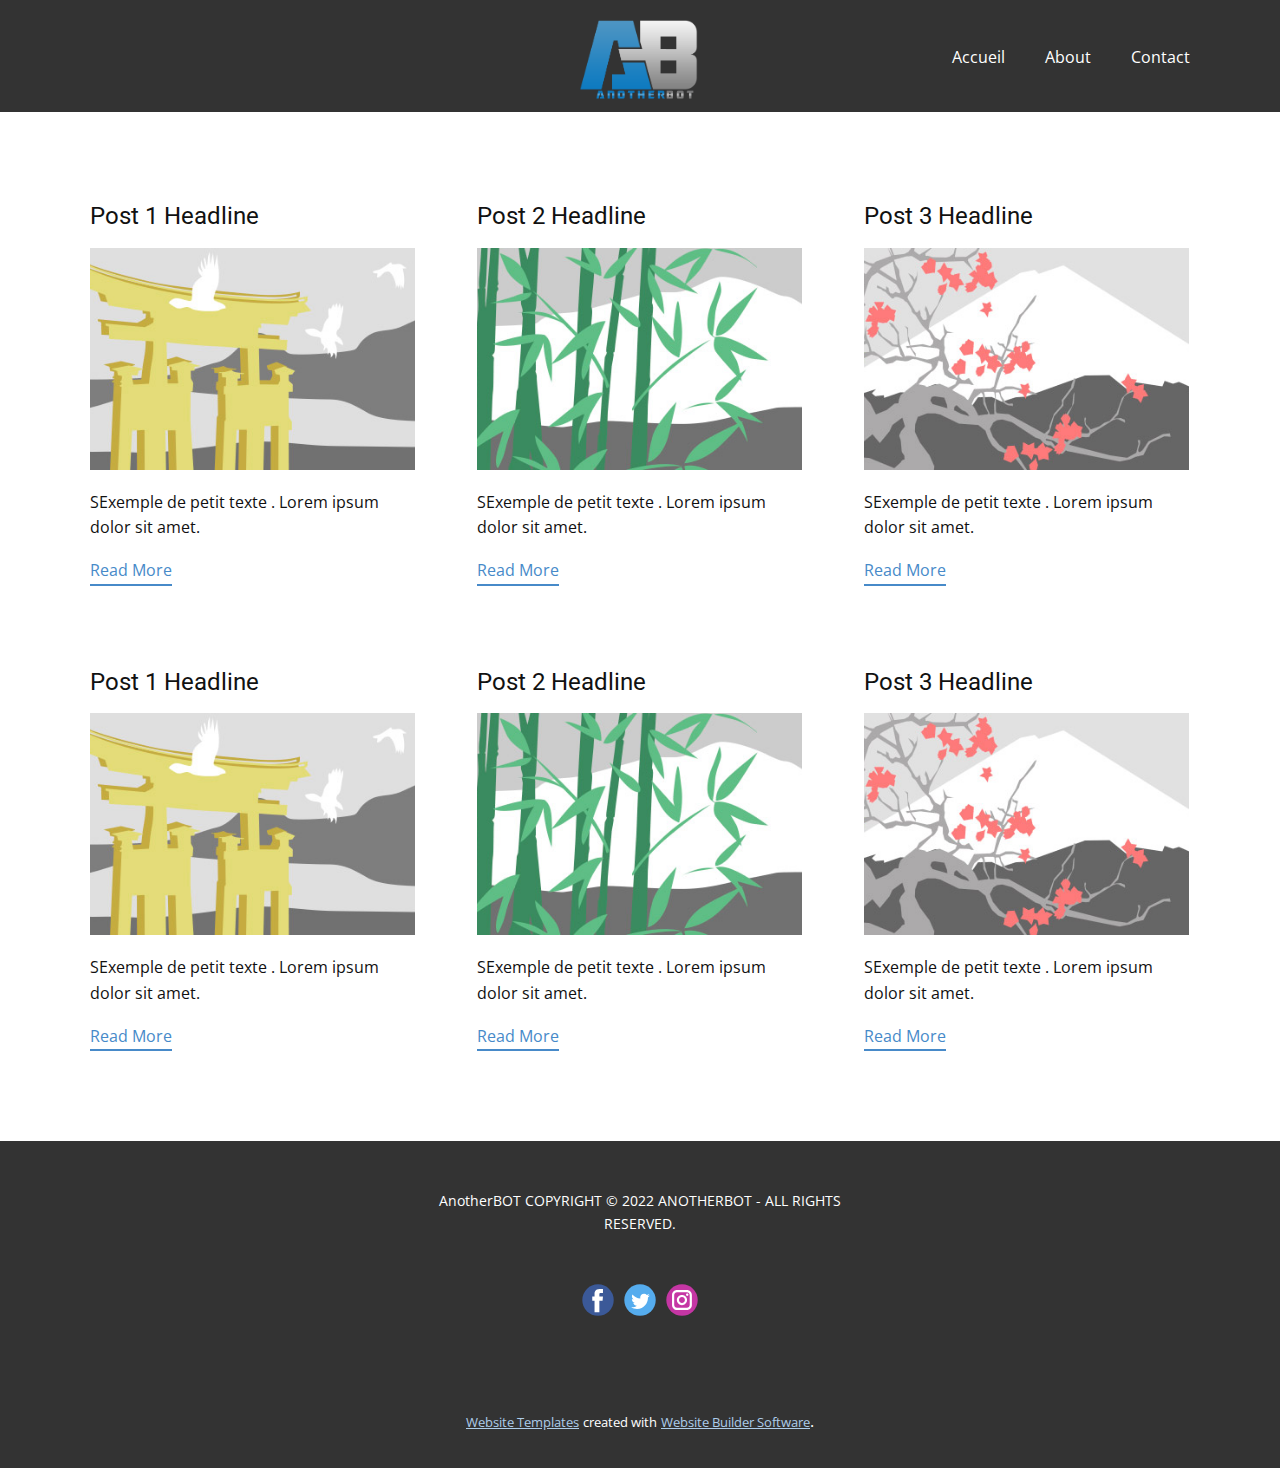
<file: blog/blog.html>
<html style="font-size: 16px;"><head>
    <meta name="viewport" content="width=device-width, initial-scale=1.0">
    <meta charset="utf-8">
    <meta name="keywords" content="">
    <meta name="description" content="">
    <meta name="page_type" content="np-template-header-footer-from-plugin">
    <title>Blog Template</title>
    <link rel="stylesheet" href="../nicepage.css" media="screen">
<link rel="stylesheet" href="../Blog-Template.css" media="screen">
    <script class="u-script" type="text/javascript" src="../jquery.js" defer=""></script>
    <script class="u-script" type="text/javascript" src="../nicepage.js" defer=""></script>
    <meta name="generator" content="Nicepage 4.2.6, nicepage.com">
    <link id="u-theme-google-font" rel="stylesheet" href="https://fonts.googleapis.com/css?family=Roboto:100,100i,300,300i,400,400i,500,500i,700,700i,900,900i|Open+Sans:300,300i,400,400i,600,600i,700,700i,800,800i">
    
    
    <script type="application/ld+json">{
		"@context": "http://schema.org",
		"@type": "Organization",
		"name": "",
		"logo": "images/logoV4.png",
		"sameAs": [
				"https://facebook.com/name",
				"https://twitter.com/name",
				"https://instagram.com/name"
		]
}</script>
    <meta name="theme-color" content="#478ac9">
    <meta name="twitter:site" content="@">
    <meta name="twitter:card" content="summary_large_image">
    <meta name="twitter:title" content="Blog Template">
    <meta name="twitter:description" content="">
  </head>
  <body class="u-body"><header class="u-clearfix u-grey-80 u-header u-sticky-600d u-header" id="sec-7fdd"><div class="u-clearfix u-sheet u-sheet-1">
        <a href="https://nicepage.com" class="u-image u-logo u-image-1" data-image-width="1217" data-image-height="878">
          <img src="../images/logoV4.png" class="u-logo-image u-logo-image-1">
        </a>
        <nav class="u-menu u-menu-dropdown u-offcanvas u-menu-1">
          <div class="menu-collapse" style="font-size: 1rem; letter-spacing: 0px;">
            <a class="u-button-style u-custom-left-right-menu-spacing u-custom-padding-bottom u-custom-top-bottom-menu-spacing u-nav-link u-text-active-palette-1-base u-text-hover-palette-2-base" href="#">
              <svg viewBox="0 0 24 24"><use xmlns:xlink="http://www.w3.org/1999/xlink" xlink:href="#menu-hamburger"></use></svg>
              <svg version="1.1" xmlns="http://www.w3.org/2000/svg" xmlns:xlink="http://www.w3.org/1999/xlink"><defs><symbol id="menu-hamburger" viewBox="0 0 16 16" style="width: 16px; height: 16px;"><rect y="1" width="16" height="2"></rect><rect y="7" width="16" height="2"></rect><rect y="13" width="16" height="2"></rect>
</symbol>
</defs></svg>
            </a>
          </div>
          <div class="u-custom-menu u-nav-container">
            <ul class="u-nav u-unstyled u-nav-1"><li class="u-nav-item"><a class="u-button-style u-nav-link u-text-active-palette-1-base u-text-hover-palette-2-base" href="../Accueil.html" style="padding: 10px 20px;">Accueil</a>
</li><li class="u-nav-item"><a class="u-button-style u-nav-link u-text-active-palette-1-base u-text-hover-palette-2-base" href="../About.html" style="padding: 10px 20px;">About</a>
</li><li class="u-nav-item"><a class="u-button-style u-nav-link u-text-active-palette-1-base u-text-hover-palette-2-base" href="../mailto:asahlali@another-bot.com" style="padding: 10px 20px;">Contact</a>
</li></ul>
          </div>
          <div class="u-custom-menu u-nav-container-collapse">
            <div class="u-black u-container-style u-inner-container-layout u-opacity u-opacity-95 u-sidenav">
              <div class="u-inner-container-layout u-sidenav-overflow">
                <div class="u-menu-close"></div>
                <ul class="u-align-center u-nav u-popupmenu-items u-unstyled u-nav-2"><li class="u-nav-item"><a class="u-button-style u-nav-link" href="../Accueil.html" style="padding: 10px 20px;">Accueil</a>
</li><li class="u-nav-item"><a class="u-button-style u-nav-link" href="../About.html" style="padding: 10px 20px;">About</a>
</li><li class="u-nav-item"><a class="u-button-style u-nav-link" href="../mailto:asahlali@another-bot.com" style="padding: 10px 20px;">Contact</a>
</li></ul>
              </div>
            </div>
            <div class="u-black u-menu-overlay u-opacity u-opacity-70"></div>
          </div>
        </nav>
      </div></header>
    <section class="u-clearfix u-section-1" id="sec-5151">
      <div class="u-clearfix u-sheet u-valign-middle u-sheet-1"><!--blog--><!--blog_options_json--><!--{"type":"Recent","source":"","tags":"","count":""}--><!--/blog_options_json-->
        <div class="u-blog u-expanded-width u-repeater u-repeater-1"><!--blog_post-->
          <div class="u-blog-post u-container-style u-repeater-item u-white u-repeater-item-1">
            <div class="u-container-layout u-similar-container u-valign-top u-container-layout-1"><!--blog_post_header-->
              <h4 class="u-blog-control u-text u-text-1">
                <a class="u-post-header-link" href="../blog/post-5.html"><!--blog_post_header_content-->Post 1 Headline<!--/blog_post_header_content--></a>
              </h4><!--/blog_post_header--><!--blog_post_image-->
              <a class="u-post-header-link" href="../blog/post-5.html"><img alt="" class="u-blog-control u-expanded-width u-image u-image-default u-image-1" src="[data-uri]"></a><!--/blog_post_image--><!--blog_post_content-->
              <div class="u-blog-control u-post-content u-text u-text-2 fr-view">SExemple de petit texte . Lorem ipsum dolor sit amet.</div><!--/blog_post_content--><!--blog_post_readmore-->
              <a href="../blog/post-5.html" class="u-blog-control u-border-2 u-border-palette-1-base u-btn u-btn-rectangle u-button-style u-none u-btn-1"><!--blog_post_readmore_content--><!--options_json--><!--{"content":"Read More","defaultValue":"Lire la suite"}--><!--/options_json-->Read More<!--/blog_post_readmore_content--></a><!--/blog_post_readmore-->
            </div>
          </div><div class="u-blog-post u-container-style u-repeater-item u-video-cover u-white">
            <div class="u-container-layout u-similar-container u-valign-top u-container-layout-2"><!--blog_post_header-->
              <h4 class="u-blog-control u-text u-text-3">
                <a class="u-post-header-link" href="../blog/post-4.html"><!--blog_post_header_content-->Post 2 Headline<!--/blog_post_header_content--></a>
              </h4><!--/blog_post_header--><!--blog_post_image-->
              <a class="u-post-header-link" href="../blog/post-4.html"><img alt="" class="u-blog-control u-expanded-width u-image u-image-default u-image-2" src="[data-uri]"></a><!--/blog_post_image--><!--blog_post_content-->
              <div class="u-blog-control u-post-content u-text u-text-4 fr-view">SExemple de petit texte . Lorem ipsum dolor sit amet.</div><!--/blog_post_content--><!--blog_post_readmore-->
              <a href="../blog/post-4.html" class="u-blog-control u-border-2 u-border-palette-1-base u-btn u-btn-rectangle u-button-style u-none u-btn-2"><!--blog_post_readmore_content--><!--options_json--><!--{"content":"Read More","defaultValue":"Lire la suite"}--><!--/options_json-->Read More<!--/blog_post_readmore_content--></a><!--/blog_post_readmore-->
            </div>
          </div><div class="u-blog-post u-container-style u-repeater-item u-video-cover u-white">
            <div class="u-container-layout u-similar-container u-valign-top u-container-layout-3"><!--blog_post_header-->
              <h4 class="u-blog-control u-text u-text-5">
                <a class="u-post-header-link" href="../blog/post-3.html"><!--blog_post_header_content-->Post 3 Headline<!--/blog_post_header_content--></a>
              </h4><!--/blog_post_header--><!--blog_post_image-->
              <a class="u-post-header-link" href="../blog/post-3.html"><img alt="" class="u-blog-control u-expanded-width u-image u-image-default u-image-3" src="[data-uri]"></a><!--/blog_post_image--><!--blog_post_content-->
              <div class="u-blog-control u-post-content u-text u-text-6 fr-view">SExemple de petit texte . Lorem ipsum dolor sit amet.</div><!--/blog_post_content--><!--blog_post_readmore-->
              <a href="../blog/post-3.html" class="u-blog-control u-border-2 u-border-palette-1-base u-btn u-btn-rectangle u-button-style u-none u-btn-3"><!--blog_post_readmore_content--><!--options_json--><!--{"content":"Read More","defaultValue":"Lire la suite"}--><!--/options_json-->Read More<!--/blog_post_readmore_content--></a><!--/blog_post_readmore-->
            </div>
          </div><div class="u-blog-post u-container-style u-repeater-item u-white u-repeater-item-1">
            <div class="u-container-layout u-similar-container u-valign-top u-container-layout-1"><!--blog_post_header-->
              <h4 class="u-blog-control u-text u-text-1">
                <a class="u-post-header-link" href="../blog/post-2.html"><!--blog_post_header_content-->Post 1 Headline<!--/blog_post_header_content--></a>
              </h4><!--/blog_post_header--><!--blog_post_image-->
              <a class="u-post-header-link" href="../blog/post-2.html"><img alt="" class="u-blog-control u-expanded-width u-image u-image-default u-image-1" src="[data-uri]"></a><!--/blog_post_image--><!--blog_post_content-->
              <div class="u-blog-control u-post-content u-text u-text-2 fr-view">SExemple de petit texte . Lorem ipsum dolor sit amet.</div><!--/blog_post_content--><!--blog_post_readmore-->
              <a href="../blog/post-2.html" class="u-blog-control u-border-2 u-border-palette-1-base u-btn u-btn-rectangle u-button-style u-none u-btn-1"><!--blog_post_readmore_content--><!--options_json--><!--{"content":"Read More","defaultValue":"Lire la suite"}--><!--/options_json-->Read More<!--/blog_post_readmore_content--></a><!--/blog_post_readmore-->
            </div>
          </div><div class="u-blog-post u-container-style u-repeater-item u-video-cover u-white">
            <div class="u-container-layout u-similar-container u-valign-top u-container-layout-2"><!--blog_post_header-->
              <h4 class="u-blog-control u-text u-text-3">
                <a class="u-post-header-link" href="../blog/post-1.html"><!--blog_post_header_content-->Post 2 Headline<!--/blog_post_header_content--></a>
              </h4><!--/blog_post_header--><!--blog_post_image-->
              <a class="u-post-header-link" href="../blog/post-1.html"><img alt="" class="u-blog-control u-expanded-width u-image u-image-default u-image-2" src="[data-uri]"></a><!--/blog_post_image--><!--blog_post_content-->
              <div class="u-blog-control u-post-content u-text u-text-4 fr-view">SExemple de petit texte . Lorem ipsum dolor sit amet.</div><!--/blog_post_content--><!--blog_post_readmore-->
              <a href="../blog/post-1.html" class="u-blog-control u-border-2 u-border-palette-1-base u-btn u-btn-rectangle u-button-style u-none u-btn-2"><!--blog_post_readmore_content--><!--options_json--><!--{"content":"Read More","defaultValue":"Lire la suite"}--><!--/options_json-->Read More<!--/blog_post_readmore_content--></a><!--/blog_post_readmore-->
            </div>
          </div><div class="u-blog-post u-container-style u-repeater-item u-video-cover u-white">
            <div class="u-container-layout u-similar-container u-valign-top u-container-layout-3"><!--blog_post_header-->
              <h4 class="u-blog-control u-text u-text-5">
                <a class="u-post-header-link" href="../blog/post.html"><!--blog_post_header_content-->Post 3 Headline<!--/blog_post_header_content--></a>
              </h4><!--/blog_post_header--><!--blog_post_image-->
              <a class="u-post-header-link" href="../blog/post.html"><img alt="" class="u-blog-control u-expanded-width u-image u-image-default u-image-3" src="[data-uri]"></a><!--/blog_post_image--><!--blog_post_content-->
              <div class="u-blog-control u-post-content u-text u-text-6 fr-view">SExemple de petit texte . Lorem ipsum dolor sit amet.</div><!--/blog_post_content--><!--blog_post_readmore-->
              <a href="../blog/post.html" class="u-blog-control u-border-2 u-border-palette-1-base u-btn u-btn-rectangle u-button-style u-none u-btn-3"><!--blog_post_readmore_content--><!--options_json--><!--{"content":"Read More","defaultValue":"Lire la suite"}--><!--/options_json-->Read More<!--/blog_post_readmore_content--></a><!--/blog_post_readmore-->
            </div>
          </div><!--/blog_post--><!--blog_post-->
          <!--/blog_post--><!--blog_post-->
          <!--/blog_post-->
        </div><!--/blog-->
      </div>
    </section>
    
    
    <footer class="u-align-center u-clearfix u-footer u-grey-80 u-footer" id="sec-769c"><div class="u-clearfix u-sheet u-sheet-1">
        <p class="u-small-text u-text u-text-variant u-text-1">AnotherBOT ​COPYRIGHT © 2022 ANOTHERBOT - ALL RIGHTS RESERVED.</p>
        <div class="u-social-icons u-spacing-10 u-social-icons-1">
          <a class="u-social-url" title="facebook" target="_blank" href="https://facebook.com/name"><span class="u-icon u-social-facebook u-social-icon u-icon-1"><svg class="u-svg-link" preserveAspectRatio="xMidYMin slice" viewBox="0 0 112 112" style=""><use xmlns:xlink="http://www.w3.org/1999/xlink" xlink:href="#svg-334d"></use></svg><svg class="u-svg-content" viewBox="0 0 112 112" x="0" y="0" id="svg-334d"><circle fill="currentColor" cx="56.1" cy="56.1" r="55"></circle><path fill="#FFFFFF" d="M73.5,31.6h-9.1c-1.4,0-3.6,0.8-3.6,3.9v8.5h12.6L72,58.3H60.8v40.8H43.9V58.3h-8V43.9h8v-9.2
c0-6.7,3.1-17,17-17h12.5v13.9H73.5z"></path></svg></span>
          </a>
          <a class="u-social-url" title="twitter" target="_blank" href="https://twitter.com/name"><span class="u-icon u-social-icon u-social-twitter u-icon-2"><svg class="u-svg-link" preserveAspectRatio="xMidYMin slice" viewBox="0 0 112 112" style=""><use xmlns:xlink="http://www.w3.org/1999/xlink" xlink:href="#svg-8bf2"></use></svg><svg class="u-svg-content" viewBox="0 0 112 112" x="0" y="0" id="svg-8bf2"><circle fill="currentColor" class="st0" cx="56.1" cy="56.1" r="55"></circle><path fill="#FFFFFF" d="M83.8,47.3c0,0.6,0,1.2,0,1.7c0,17.7-13.5,38.2-38.2,38.2C38,87.2,31,85,25,81.2c1,0.1,2.1,0.2,3.2,0.2
c6.3,0,12.1-2.1,16.7-5.7c-5.9-0.1-10.8-4-12.5-9.3c0.8,0.2,1.7,0.2,2.5,0.2c1.2,0,2.4-0.2,3.5-0.5c-6.1-1.2-10.8-6.7-10.8-13.1
c0-0.1,0-0.1,0-0.2c1.8,1,3.9,1.6,6.1,1.7c-3.6-2.4-6-6.5-6-11.2c0-2.5,0.7-4.8,1.8-6.7c6.6,8.1,16.5,13.5,27.6,14
c-0.2-1-0.3-2-0.3-3.1c0-7.4,6-13.4,13.4-13.4c3.9,0,7.3,1.6,9.8,4.2c3.1-0.6,5.9-1.7,8.5-3.3c-1,3.1-3.1,5.8-5.9,7.4
c2.7-0.3,5.3-1,7.7-2.1C88.7,43,86.4,45.4,83.8,47.3z"></path></svg></span>
          </a>
          <a class="u-social-url" title="instagram" target="_blank" href="https://instagram.com/name"><span class="u-icon u-social-icon u-social-instagram u-icon-3"><svg class="u-svg-link" preserveAspectRatio="xMidYMin slice" viewBox="0 0 112 112" style=""><use xmlns:xlink="http://www.w3.org/1999/xlink" xlink:href="#svg-7329"></use></svg><svg class="u-svg-content" viewBox="0 0 112 112" x="0" y="0" id="svg-7329"><circle fill="currentColor" cx="56.1" cy="56.1" r="55"></circle><path fill="#FFFFFF" d="M55.9,38.2c-9.9,0-17.9,8-17.9,17.9C38,66,46,74,55.9,74c9.9,0,17.9-8,17.9-17.9C73.8,46.2,65.8,38.2,55.9,38.2
z M55.9,66.4c-5.7,0-10.3-4.6-10.3-10.3c-0.1-5.7,4.6-10.3,10.3-10.3c5.7,0,10.3,4.6,10.3,10.3C66.2,61.8,61.6,66.4,55.9,66.4z"></path><path fill="#FFFFFF" d="M74.3,33.5c-2.3,0-4.2,1.9-4.2,4.2s1.9,4.2,4.2,4.2s4.2-1.9,4.2-4.2S76.6,33.5,74.3,33.5z"></path><path fill="#FFFFFF" d="M73.1,21.3H38.6c-9.7,0-17.5,7.9-17.5,17.5v34.5c0,9.7,7.9,17.6,17.5,17.6h34.5c9.7,0,17.5-7.9,17.5-17.5V38.8
C90.6,29.1,82.7,21.3,73.1,21.3z M83,73.3c0,5.5-4.5,9.9-9.9,9.9H38.6c-5.5,0-9.9-4.5-9.9-9.9V38.8c0-5.5,4.5-9.9,9.9-9.9h34.5
c5.5,0,9.9,4.5,9.9,9.9V73.3z"></path></svg></span>
          </a>
        </div>
      </div></footer>
    <section class="u-backlink u-clearfix u-grey-80">
      <a class="u-link" href="https://nicepage.com/website-templates" target="_blank">
        <span>Website Templates</span>
      </a>
      <p class="u-text">
        <span>created with</span>
      </p>
      <a class="u-link" href="" target="_blank">
        <span>Website Builder Software</span>
      </a>. 
    </section>
  
</body></html>
</file>
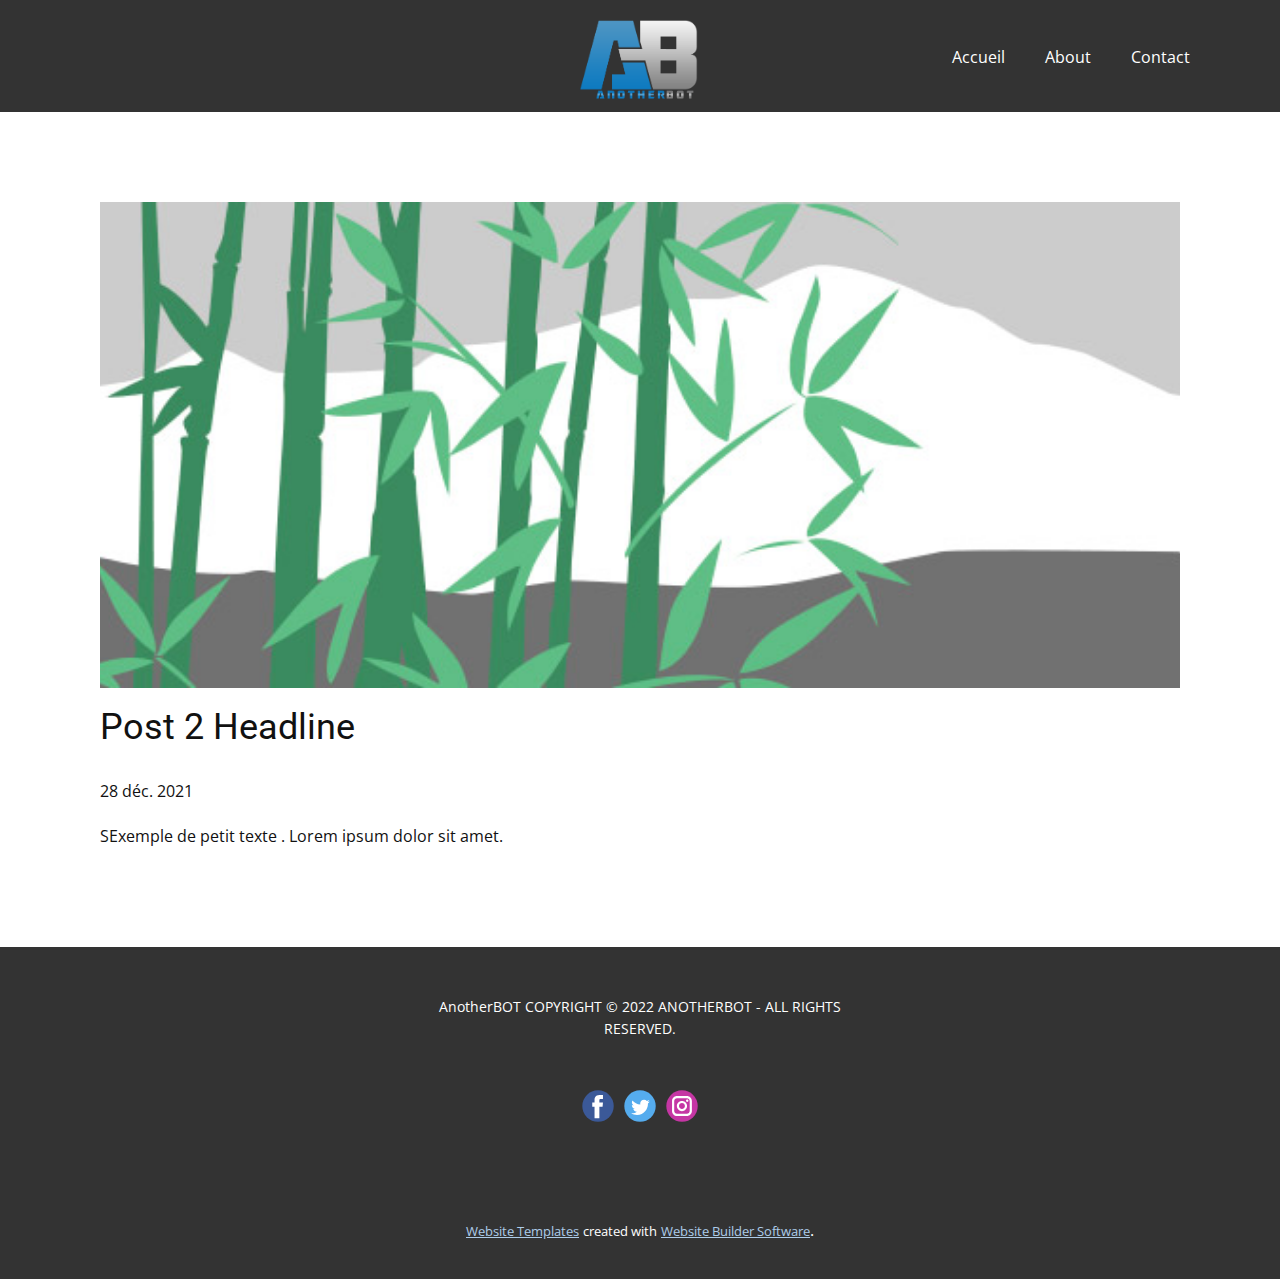
<file: blog/post-1.html>
<!doctype html>
<html style="font-size: 16px;"><head>
    <meta name="viewport" content="width=device-width, initial-scale=1.0">
    <meta charset="utf-8">
    <meta name="keywords" content="Post 1 Headline">
    <meta name="description" content="">
    <meta name="page_type" content="np-template-header-footer-from-plugin">
    <title>Post 2 Headline</title>
    <link rel="stylesheet" href="../nicepage.css" media="screen">
<link rel="stylesheet" href="../Post-Template.css" media="screen">
    <script class="u-script" type="text/javascript" src="../jquery.js" defer=""></script>
    <script class="u-script" type="text/javascript" src="../nicepage.js" defer=""></script>
    <meta name="generator" content="Nicepage 4.2.6, nicepage.com">
    <link id="u-theme-google-font" rel="stylesheet" href="https://fonts.googleapis.com/css?family=Roboto:100,100i,300,300i,400,400i,500,500i,700,700i,900,900i|Open+Sans:300,300i,400,400i,600,600i,700,700i,800,800i">
    
    
    <script type="application/ld+json">{
		"@context": "http://schema.org",
		"@type": "Organization",
		"name": "",
		"logo": "images/logoV4.png",
		"sameAs": [
				"https://facebook.com/name",
				"https://twitter.com/name",
				"https://instagram.com/name"
		]
}</script>
    <meta name="theme-color" content="#478ac9">
    <meta name="twitter:site" content="@">
    <meta name="twitter:card" content="summary_large_image">
    <meta name="twitter:title" content="Post Template">
    <meta name="twitter:description" content="">
  </head>
  <body class="u-body"><header class="u-clearfix u-grey-80 u-header u-sticky-600d u-header" id="sec-7fdd"><div class="u-clearfix u-sheet u-sheet-1">
        <a href="https://nicepage.com" class="u-image u-logo u-image-1" data-image-width="1217" data-image-height="878">
          <img src="../images/logoV4.png" class="u-logo-image u-logo-image-1">
        </a>
        <nav class="u-menu u-menu-dropdown u-offcanvas u-menu-1">
          <div class="menu-collapse" style="font-size: 1rem; letter-spacing: 0px;">
            <a class="u-button-style u-custom-left-right-menu-spacing u-custom-padding-bottom u-custom-top-bottom-menu-spacing u-nav-link u-text-active-palette-1-base u-text-hover-palette-2-base" href="#">
              <svg viewBox="0 0 24 24"><use xmlns:xlink="http://www.w3.org/1999/xlink" xlink:href="#menu-hamburger"></use></svg>
              <svg version="1.1" xmlns="http://www.w3.org/2000/svg" xmlns:xlink="http://www.w3.org/1999/xlink"><defs><symbol id="menu-hamburger" viewBox="0 0 16 16" style="width: 16px; height: 16px;"><rect y="1" width="16" height="2"></rect><rect y="7" width="16" height="2"></rect><rect y="13" width="16" height="2"></rect>
</symbol>
</defs></svg>
            </a>
          </div>
          <div class="u-custom-menu u-nav-container">
            <ul class="u-nav u-unstyled u-nav-1"><li class="u-nav-item"><a class="u-button-style u-nav-link u-text-active-palette-1-base u-text-hover-palette-2-base" href="../Accueil.html" style="padding: 10px 20px;">Accueil</a>
</li><li class="u-nav-item"><a class="u-button-style u-nav-link u-text-active-palette-1-base u-text-hover-palette-2-base" href="../About.html" style="padding: 10px 20px;">About</a>
</li><li class="u-nav-item"><a class="u-button-style u-nav-link u-text-active-palette-1-base u-text-hover-palette-2-base" href="../mailto:asahlali@another-bot.com" style="padding: 10px 20px;">Contact</a>
</li></ul>
          </div>
          <div class="u-custom-menu u-nav-container-collapse">
            <div class="u-black u-container-style u-inner-container-layout u-opacity u-opacity-95 u-sidenav">
              <div class="u-inner-container-layout u-sidenav-overflow">
                <div class="u-menu-close"></div>
                <ul class="u-align-center u-nav u-popupmenu-items u-unstyled u-nav-2"><li class="u-nav-item"><a class="u-button-style u-nav-link" href="../Accueil.html" style="padding: 10px 20px;">Accueil</a>
</li><li class="u-nav-item"><a class="u-button-style u-nav-link" href="../About.html" style="padding: 10px 20px;">About</a>
</li><li class="u-nav-item"><a class="u-button-style u-nav-link" href="../mailto:asahlali@another-bot.com" style="padding: 10px 20px;">Contact</a>
</li></ul>
              </div>
            </div>
            <div class="u-black u-menu-overlay u-opacity u-opacity-70"></div>
          </div>
        </nav>
      </div></header>
    <section class="u-align-center u-clearfix u-section-1" id="sec-548a">
      <div class="u-clearfix u-sheet u-valign-middle-md u-valign-middle-sm u-valign-middle-xs u-sheet-1"><!--post_details--><!--post_details_options_json--><!--{"source":""}--><!--/post_details_options_json--><!--blog_post-->
        <div class="u-container-style u-expanded-width u-post-details u-post-details-1">
          <div class="u-container-layout u-valign-middle u-container-layout-1"><!--blog_post_image-->
            <img alt="" class="u-blog-control u-expanded-width u-image u-image-default u-image-1" src="[data-uri]"><!--/blog_post_image--><!--blog_post_header-->
            <h2 class="u-blog-control u-text u-text-1">Post 2 Headline</h2><!--/blog_post_header--><!--blog_post_metadata-->
            <div class="u-blog-control u-metadata u-metadata-1"><!--blog_post_metadata_date-->
              <span class="u-meta-date u-meta-icon">28 déc. 2021</span><!--/blog_post_metadata_date--><!--blog_post_metadata_category-->
              <!--/blog_post_metadata_category--><!--blog_post_metadata_comments-->
              <!--/blog_post_metadata_comments-->
            </div><!--/blog_post_metadata--><!--blog_post_content-->
            <div class="u-align-justify u-blog-control u-post-content u-text u-text-2 fr-view">
  SExemple de petit texte . Lorem ipsum dolor sit amet.
  </div><!--/blog_post_content-->
          </div>
        </div><!--/blog_post--><!--/post_details-->
      </div>
    </section>
    
    
    <footer class="u-align-center u-clearfix u-footer u-grey-80 u-footer" id="sec-769c"><div class="u-clearfix u-sheet u-sheet-1">
        <p class="u-small-text u-text u-text-variant u-text-1">AnotherBOT ​COPYRIGHT © 2022 ANOTHERBOT - ALL RIGHTS RESERVED.</p>
        <div class="u-social-icons u-spacing-10 u-social-icons-1">
          <a class="u-social-url" title="facebook" target="_blank" href="https://facebook.com/name"><span class="u-icon u-social-facebook u-social-icon u-icon-1"><svg class="u-svg-link" preserveAspectRatio="xMidYMin slice" viewBox="0 0 112 112" style=""><use xmlns:xlink="http://www.w3.org/1999/xlink" xlink:href="#svg-334d"></use></svg><svg class="u-svg-content" viewBox="0 0 112 112" x="0" y="0" id="svg-334d"><circle fill="currentColor" cx="56.1" cy="56.1" r="55"></circle><path fill="#FFFFFF" d="M73.5,31.6h-9.1c-1.4,0-3.6,0.8-3.6,3.9v8.5h12.6L72,58.3H60.8v40.8H43.9V58.3h-8V43.9h8v-9.2
c0-6.7,3.1-17,17-17h12.5v13.9H73.5z"></path></svg></span>
          </a>
          <a class="u-social-url" title="twitter" target="_blank" href="https://twitter.com/name"><span class="u-icon u-social-icon u-social-twitter u-icon-2"><svg class="u-svg-link" preserveAspectRatio="xMidYMin slice" viewBox="0 0 112 112" style=""><use xmlns:xlink="http://www.w3.org/1999/xlink" xlink:href="#svg-8bf2"></use></svg><svg class="u-svg-content" viewBox="0 0 112 112" x="0" y="0" id="svg-8bf2"><circle fill="currentColor" class="st0" cx="56.1" cy="56.1" r="55"></circle><path fill="#FFFFFF" d="M83.8,47.3c0,0.6,0,1.2,0,1.7c0,17.7-13.5,38.2-38.2,38.2C38,87.2,31,85,25,81.2c1,0.1,2.1,0.2,3.2,0.2
c6.3,0,12.1-2.1,16.7-5.7c-5.9-0.1-10.8-4-12.5-9.3c0.8,0.2,1.7,0.2,2.5,0.2c1.2,0,2.4-0.2,3.5-0.5c-6.1-1.2-10.8-6.7-10.8-13.1
c0-0.1,0-0.1,0-0.2c1.8,1,3.9,1.6,6.1,1.7c-3.6-2.4-6-6.5-6-11.2c0-2.5,0.7-4.8,1.8-6.7c6.6,8.1,16.5,13.5,27.6,14
c-0.2-1-0.3-2-0.3-3.1c0-7.4,6-13.4,13.4-13.4c3.9,0,7.3,1.6,9.8,4.2c3.1-0.6,5.9-1.7,8.5-3.3c-1,3.1-3.1,5.8-5.9,7.4
c2.7-0.3,5.3-1,7.7-2.1C88.7,43,86.4,45.4,83.8,47.3z"></path></svg></span>
          </a>
          <a class="u-social-url" title="instagram" target="_blank" href="https://instagram.com/name"><span class="u-icon u-social-icon u-social-instagram u-icon-3"><svg class="u-svg-link" preserveAspectRatio="xMidYMin slice" viewBox="0 0 112 112" style=""><use xmlns:xlink="http://www.w3.org/1999/xlink" xlink:href="#svg-7329"></use></svg><svg class="u-svg-content" viewBox="0 0 112 112" x="0" y="0" id="svg-7329"><circle fill="currentColor" cx="56.1" cy="56.1" r="55"></circle><path fill="#FFFFFF" d="M55.9,38.2c-9.9,0-17.9,8-17.9,17.9C38,66,46,74,55.9,74c9.9,0,17.9-8,17.9-17.9C73.8,46.2,65.8,38.2,55.9,38.2
z M55.9,66.4c-5.7,0-10.3-4.6-10.3-10.3c-0.1-5.7,4.6-10.3,10.3-10.3c5.7,0,10.3,4.6,10.3,10.3C66.2,61.8,61.6,66.4,55.9,66.4z"></path><path fill="#FFFFFF" d="M74.3,33.5c-2.3,0-4.2,1.9-4.2,4.2s1.9,4.2,4.2,4.2s4.2-1.9,4.2-4.2S76.6,33.5,74.3,33.5z"></path><path fill="#FFFFFF" d="M73.1,21.3H38.6c-9.7,0-17.5,7.9-17.5,17.5v34.5c0,9.7,7.9,17.6,17.5,17.6h34.5c9.7,0,17.5-7.9,17.5-17.5V38.8
C90.6,29.1,82.7,21.3,73.1,21.3z M83,73.3c0,5.5-4.5,9.9-9.9,9.9H38.6c-5.5,0-9.9-4.5-9.9-9.9V38.8c0-5.5,4.5-9.9,9.9-9.9h34.5
c5.5,0,9.9,4.5,9.9,9.9V73.3z"></path></svg></span>
          </a>
        </div>
      </div></footer>
    <section class="u-backlink u-clearfix u-grey-80">
      <a class="u-link" href="https://nicepage.com/website-templates" target="_blank">
        <span>Website Templates</span>
      </a>
      <p class="u-text">
        <span>created with</span>
      </p>
      <a class="u-link" href="" target="_blank">
        <span>Website Builder Software</span>
      </a>. 
    </section>
  
</body></html>
</file>
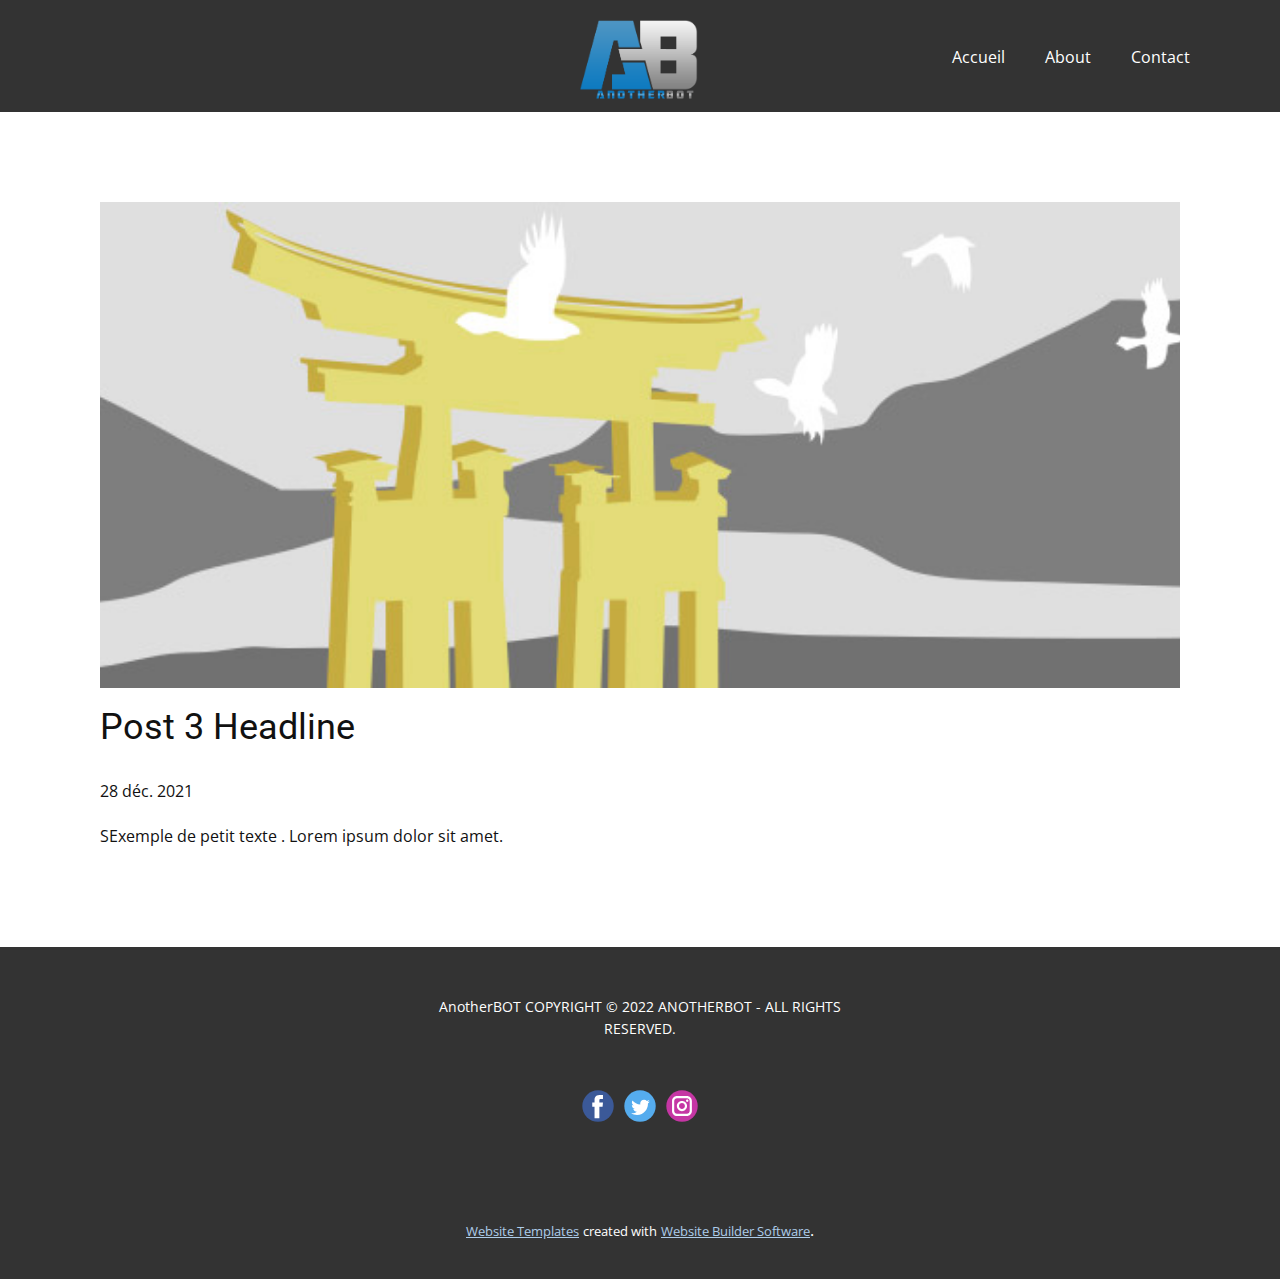
<file: blog/post-2.html>
<!doctype html>
<html style="font-size: 16px;"><head>
    <meta name="viewport" content="width=device-width, initial-scale=1.0">
    <meta charset="utf-8">
    <meta name="keywords" content="Post 1 Headline">
    <meta name="description" content="">
    <meta name="page_type" content="np-template-header-footer-from-plugin">
    <title>Post 3 Headline</title>
    <link rel="stylesheet" href="../nicepage.css" media="screen">
<link rel="stylesheet" href="../Post-Template.css" media="screen">
    <script class="u-script" type="text/javascript" src="../jquery.js" defer=""></script>
    <script class="u-script" type="text/javascript" src="../nicepage.js" defer=""></script>
    <meta name="generator" content="Nicepage 4.2.6, nicepage.com">
    <link id="u-theme-google-font" rel="stylesheet" href="https://fonts.googleapis.com/css?family=Roboto:100,100i,300,300i,400,400i,500,500i,700,700i,900,900i|Open+Sans:300,300i,400,400i,600,600i,700,700i,800,800i">
    
    
    <script type="application/ld+json">{
		"@context": "http://schema.org",
		"@type": "Organization",
		"name": "",
		"logo": "images/logoV4.png",
		"sameAs": [
				"https://facebook.com/name",
				"https://twitter.com/name",
				"https://instagram.com/name"
		]
}</script>
    <meta name="theme-color" content="#478ac9">
    <meta name="twitter:site" content="@">
    <meta name="twitter:card" content="summary_large_image">
    <meta name="twitter:title" content="Post Template">
    <meta name="twitter:description" content="">
  </head>
  <body class="u-body"><header class="u-clearfix u-grey-80 u-header u-sticky-600d u-header" id="sec-7fdd"><div class="u-clearfix u-sheet u-sheet-1">
        <a href="https://nicepage.com" class="u-image u-logo u-image-1" data-image-width="1217" data-image-height="878">
          <img src="../images/logoV4.png" class="u-logo-image u-logo-image-1">
        </a>
        <nav class="u-menu u-menu-dropdown u-offcanvas u-menu-1">
          <div class="menu-collapse" style="font-size: 1rem; letter-spacing: 0px;">
            <a class="u-button-style u-custom-left-right-menu-spacing u-custom-padding-bottom u-custom-top-bottom-menu-spacing u-nav-link u-text-active-palette-1-base u-text-hover-palette-2-base" href="#">
              <svg viewBox="0 0 24 24"><use xmlns:xlink="http://www.w3.org/1999/xlink" xlink:href="#menu-hamburger"></use></svg>
              <svg version="1.1" xmlns="http://www.w3.org/2000/svg" xmlns:xlink="http://www.w3.org/1999/xlink"><defs><symbol id="menu-hamburger" viewBox="0 0 16 16" style="width: 16px; height: 16px;"><rect y="1" width="16" height="2"></rect><rect y="7" width="16" height="2"></rect><rect y="13" width="16" height="2"></rect>
</symbol>
</defs></svg>
            </a>
          </div>
          <div class="u-custom-menu u-nav-container">
            <ul class="u-nav u-unstyled u-nav-1"><li class="u-nav-item"><a class="u-button-style u-nav-link u-text-active-palette-1-base u-text-hover-palette-2-base" href="../Accueil.html" style="padding: 10px 20px;">Accueil</a>
</li><li class="u-nav-item"><a class="u-button-style u-nav-link u-text-active-palette-1-base u-text-hover-palette-2-base" href="../About.html" style="padding: 10px 20px;">About</a>
</li><li class="u-nav-item"><a class="u-button-style u-nav-link u-text-active-palette-1-base u-text-hover-palette-2-base" href="../mailto:asahlali@another-bot.com" style="padding: 10px 20px;">Contact</a>
</li></ul>
          </div>
          <div class="u-custom-menu u-nav-container-collapse">
            <div class="u-black u-container-style u-inner-container-layout u-opacity u-opacity-95 u-sidenav">
              <div class="u-inner-container-layout u-sidenav-overflow">
                <div class="u-menu-close"></div>
                <ul class="u-align-center u-nav u-popupmenu-items u-unstyled u-nav-2"><li class="u-nav-item"><a class="u-button-style u-nav-link" href="../Accueil.html" style="padding: 10px 20px;">Accueil</a>
</li><li class="u-nav-item"><a class="u-button-style u-nav-link" href="../About.html" style="padding: 10px 20px;">About</a>
</li><li class="u-nav-item"><a class="u-button-style u-nav-link" href="../mailto:asahlali@another-bot.com" style="padding: 10px 20px;">Contact</a>
</li></ul>
              </div>
            </div>
            <div class="u-black u-menu-overlay u-opacity u-opacity-70"></div>
          </div>
        </nav>
      </div></header>
    <section class="u-align-center u-clearfix u-section-1" id="sec-548a">
      <div class="u-clearfix u-sheet u-valign-middle-md u-valign-middle-sm u-valign-middle-xs u-sheet-1"><!--post_details--><!--post_details_options_json--><!--{"source":""}--><!--/post_details_options_json--><!--blog_post-->
        <div class="u-container-style u-expanded-width u-post-details u-post-details-1">
          <div class="u-container-layout u-valign-middle u-container-layout-1"><!--blog_post_image-->
            <img alt="" class="u-blog-control u-expanded-width u-image u-image-default u-image-1" src="[data-uri]"><!--/blog_post_image--><!--blog_post_header-->
            <h2 class="u-blog-control u-text u-text-1">Post 3 Headline</h2><!--/blog_post_header--><!--blog_post_metadata-->
            <div class="u-blog-control u-metadata u-metadata-1"><!--blog_post_metadata_date-->
              <span class="u-meta-date u-meta-icon">28 déc. 2021</span><!--/blog_post_metadata_date--><!--blog_post_metadata_category-->
              <!--/blog_post_metadata_category--><!--blog_post_metadata_comments-->
              <!--/blog_post_metadata_comments-->
            </div><!--/blog_post_metadata--><!--blog_post_content-->
            <div class="u-align-justify u-blog-control u-post-content u-text u-text-2 fr-view">
  SExemple de petit texte . Lorem ipsum dolor sit amet.
  </div><!--/blog_post_content-->
          </div>
        </div><!--/blog_post--><!--/post_details-->
      </div>
    </section>
    
    
    <footer class="u-align-center u-clearfix u-footer u-grey-80 u-footer" id="sec-769c"><div class="u-clearfix u-sheet u-sheet-1">
        <p class="u-small-text u-text u-text-variant u-text-1">AnotherBOT ​COPYRIGHT © 2022 ANOTHERBOT - ALL RIGHTS RESERVED.</p>
        <div class="u-social-icons u-spacing-10 u-social-icons-1">
          <a class="u-social-url" title="facebook" target="_blank" href="https://facebook.com/name"><span class="u-icon u-social-facebook u-social-icon u-icon-1"><svg class="u-svg-link" preserveAspectRatio="xMidYMin slice" viewBox="0 0 112 112" style=""><use xmlns:xlink="http://www.w3.org/1999/xlink" xlink:href="#svg-334d"></use></svg><svg class="u-svg-content" viewBox="0 0 112 112" x="0" y="0" id="svg-334d"><circle fill="currentColor" cx="56.1" cy="56.1" r="55"></circle><path fill="#FFFFFF" d="M73.5,31.6h-9.1c-1.4,0-3.6,0.8-3.6,3.9v8.5h12.6L72,58.3H60.8v40.8H43.9V58.3h-8V43.9h8v-9.2
c0-6.7,3.1-17,17-17h12.5v13.9H73.5z"></path></svg></span>
          </a>
          <a class="u-social-url" title="twitter" target="_blank" href="https://twitter.com/name"><span class="u-icon u-social-icon u-social-twitter u-icon-2"><svg class="u-svg-link" preserveAspectRatio="xMidYMin slice" viewBox="0 0 112 112" style=""><use xmlns:xlink="http://www.w3.org/1999/xlink" xlink:href="#svg-8bf2"></use></svg><svg class="u-svg-content" viewBox="0 0 112 112" x="0" y="0" id="svg-8bf2"><circle fill="currentColor" class="st0" cx="56.1" cy="56.1" r="55"></circle><path fill="#FFFFFF" d="M83.8,47.3c0,0.6,0,1.2,0,1.7c0,17.7-13.5,38.2-38.2,38.2C38,87.2,31,85,25,81.2c1,0.1,2.1,0.2,3.2,0.2
c6.3,0,12.1-2.1,16.7-5.7c-5.9-0.1-10.8-4-12.5-9.3c0.8,0.2,1.7,0.2,2.5,0.2c1.2,0,2.4-0.2,3.5-0.5c-6.1-1.2-10.8-6.7-10.8-13.1
c0-0.1,0-0.1,0-0.2c1.8,1,3.9,1.6,6.1,1.7c-3.6-2.4-6-6.5-6-11.2c0-2.5,0.7-4.8,1.8-6.7c6.6,8.1,16.5,13.5,27.6,14
c-0.2-1-0.3-2-0.3-3.1c0-7.4,6-13.4,13.4-13.4c3.9,0,7.3,1.6,9.8,4.2c3.1-0.6,5.9-1.7,8.5-3.3c-1,3.1-3.1,5.8-5.9,7.4
c2.7-0.3,5.3-1,7.7-2.1C88.7,43,86.4,45.4,83.8,47.3z"></path></svg></span>
          </a>
          <a class="u-social-url" title="instagram" target="_blank" href="https://instagram.com/name"><span class="u-icon u-social-icon u-social-instagram u-icon-3"><svg class="u-svg-link" preserveAspectRatio="xMidYMin slice" viewBox="0 0 112 112" style=""><use xmlns:xlink="http://www.w3.org/1999/xlink" xlink:href="#svg-7329"></use></svg><svg class="u-svg-content" viewBox="0 0 112 112" x="0" y="0" id="svg-7329"><circle fill="currentColor" cx="56.1" cy="56.1" r="55"></circle><path fill="#FFFFFF" d="M55.9,38.2c-9.9,0-17.9,8-17.9,17.9C38,66,46,74,55.9,74c9.9,0,17.9-8,17.9-17.9C73.8,46.2,65.8,38.2,55.9,38.2
z M55.9,66.4c-5.7,0-10.3-4.6-10.3-10.3c-0.1-5.7,4.6-10.3,10.3-10.3c5.7,0,10.3,4.6,10.3,10.3C66.2,61.8,61.6,66.4,55.9,66.4z"></path><path fill="#FFFFFF" d="M74.3,33.5c-2.3,0-4.2,1.9-4.2,4.2s1.9,4.2,4.2,4.2s4.2-1.9,4.2-4.2S76.6,33.5,74.3,33.5z"></path><path fill="#FFFFFF" d="M73.1,21.3H38.6c-9.7,0-17.5,7.9-17.5,17.5v34.5c0,9.7,7.9,17.6,17.5,17.6h34.5c9.7,0,17.5-7.9,17.5-17.5V38.8
C90.6,29.1,82.7,21.3,73.1,21.3z M83,73.3c0,5.5-4.5,9.9-9.9,9.9H38.6c-5.5,0-9.9-4.5-9.9-9.9V38.8c0-5.5,4.5-9.9,9.9-9.9h34.5
c5.5,0,9.9,4.5,9.9,9.9V73.3z"></path></svg></span>
          </a>
        </div>
      </div></footer>
    <section class="u-backlink u-clearfix u-grey-80">
      <a class="u-link" href="https://nicepage.com/website-templates" target="_blank">
        <span>Website Templates</span>
      </a>
      <p class="u-text">
        <span>created with</span>
      </p>
      <a class="u-link" href="" target="_blank">
        <span>Website Builder Software</span>
      </a>. 
    </section>
  
</body></html>
</file>
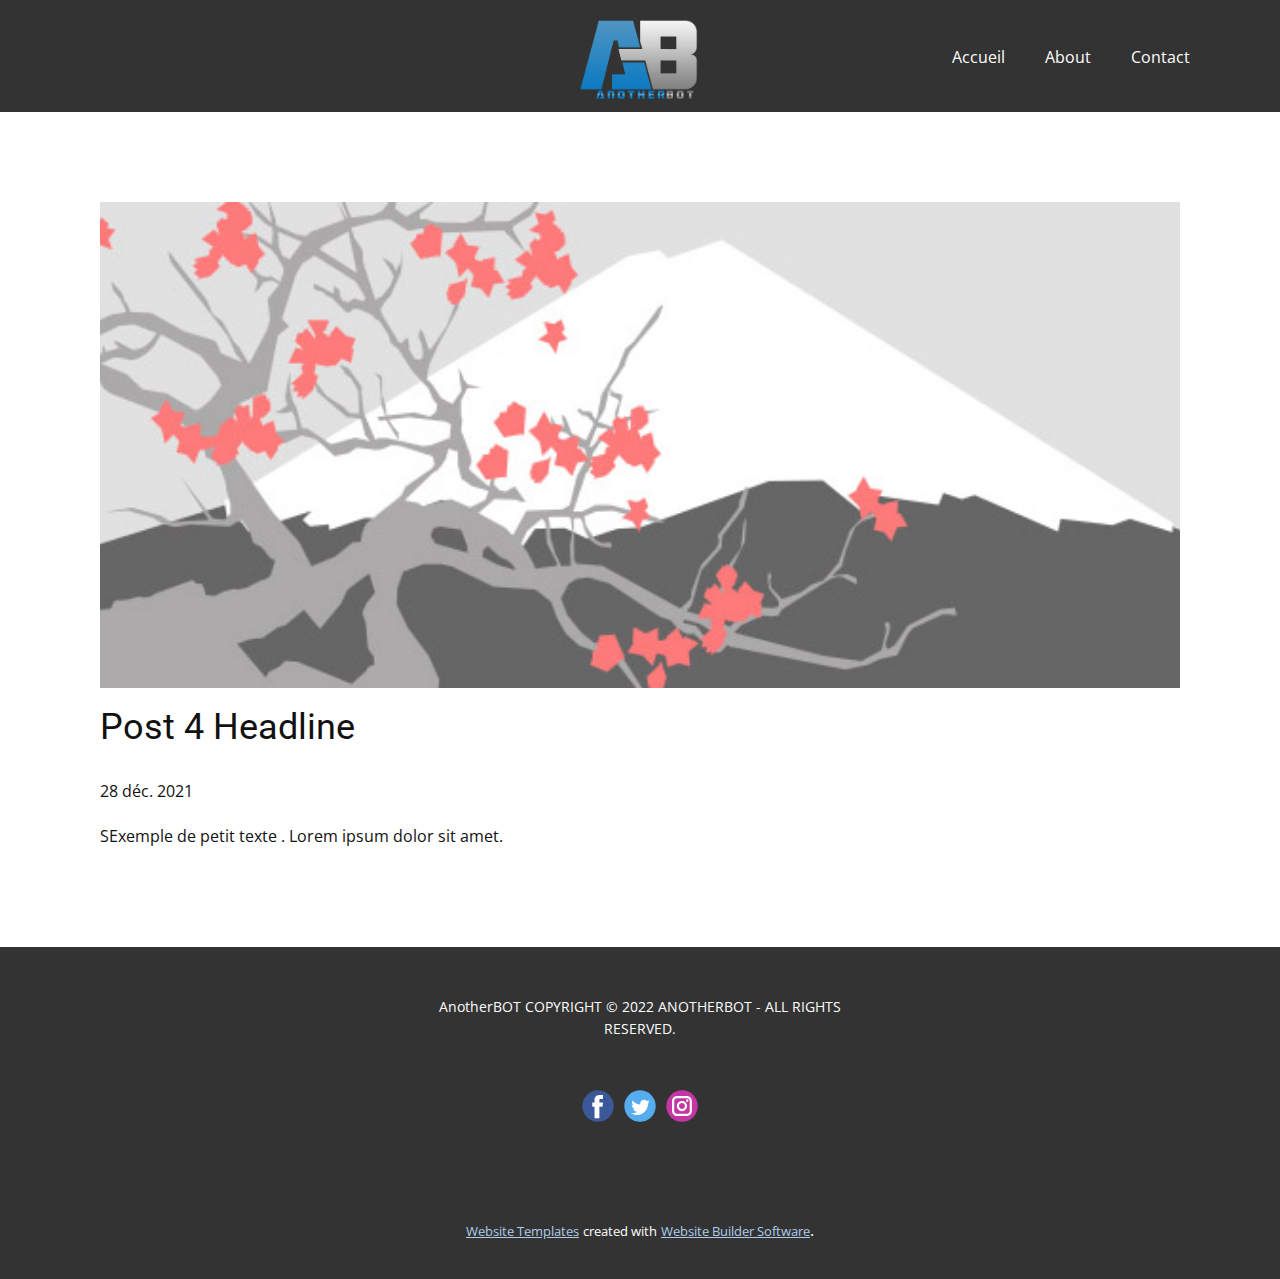
<file: blog/post-3.html>
<!doctype html>
<html style="font-size: 16px;"><head>
    <meta name="viewport" content="width=device-width, initial-scale=1.0">
    <meta charset="utf-8">
    <meta name="keywords" content="Post 1 Headline">
    <meta name="description" content="">
    <meta name="page_type" content="np-template-header-footer-from-plugin">
    <title>Post 4 Headline</title>
    <link rel="stylesheet" href="../nicepage.css" media="screen">
<link rel="stylesheet" href="../Post-Template.css" media="screen">
    <script class="u-script" type="text/javascript" src="../jquery.js" defer=""></script>
    <script class="u-script" type="text/javascript" src="../nicepage.js" defer=""></script>
    <meta name="generator" content="Nicepage 4.2.6, nicepage.com">
    <link id="u-theme-google-font" rel="stylesheet" href="https://fonts.googleapis.com/css?family=Roboto:100,100i,300,300i,400,400i,500,500i,700,700i,900,900i|Open+Sans:300,300i,400,400i,600,600i,700,700i,800,800i">
    
    
    <script type="application/ld+json">{
		"@context": "http://schema.org",
		"@type": "Organization",
		"name": "",
		"logo": "images/logoV4.png",
		"sameAs": [
				"https://facebook.com/name",
				"https://twitter.com/name",
				"https://instagram.com/name"
		]
}</script>
    <meta name="theme-color" content="#478ac9">
    <meta name="twitter:site" content="@">
    <meta name="twitter:card" content="summary_large_image">
    <meta name="twitter:title" content="Post Template">
    <meta name="twitter:description" content="">
  </head>
  <body class="u-body"><header class="u-clearfix u-grey-80 u-header u-sticky-600d u-header" id="sec-7fdd"><div class="u-clearfix u-sheet u-sheet-1">
        <a href="https://nicepage.com" class="u-image u-logo u-image-1" data-image-width="1217" data-image-height="878">
          <img src="../images/logoV4.png" class="u-logo-image u-logo-image-1">
        </a>
        <nav class="u-menu u-menu-dropdown u-offcanvas u-menu-1">
          <div class="menu-collapse" style="font-size: 1rem; letter-spacing: 0px;">
            <a class="u-button-style u-custom-left-right-menu-spacing u-custom-padding-bottom u-custom-top-bottom-menu-spacing u-nav-link u-text-active-palette-1-base u-text-hover-palette-2-base" href="#">
              <svg viewBox="0 0 24 24"><use xmlns:xlink="http://www.w3.org/1999/xlink" xlink:href="#menu-hamburger"></use></svg>
              <svg version="1.1" xmlns="http://www.w3.org/2000/svg" xmlns:xlink="http://www.w3.org/1999/xlink"><defs><symbol id="menu-hamburger" viewBox="0 0 16 16" style="width: 16px; height: 16px;"><rect y="1" width="16" height="2"></rect><rect y="7" width="16" height="2"></rect><rect y="13" width="16" height="2"></rect>
</symbol>
</defs></svg>
            </a>
          </div>
          <div class="u-custom-menu u-nav-container">
            <ul class="u-nav u-unstyled u-nav-1"><li class="u-nav-item"><a class="u-button-style u-nav-link u-text-active-palette-1-base u-text-hover-palette-2-base" href="../Accueil.html" style="padding: 10px 20px;">Accueil</a>
</li><li class="u-nav-item"><a class="u-button-style u-nav-link u-text-active-palette-1-base u-text-hover-palette-2-base" href="../About.html" style="padding: 10px 20px;">About</a>
</li><li class="u-nav-item"><a class="u-button-style u-nav-link u-text-active-palette-1-base u-text-hover-palette-2-base" href="../mailto:asahlali@another-bot.com" style="padding: 10px 20px;">Contact</a>
</li></ul>
          </div>
          <div class="u-custom-menu u-nav-container-collapse">
            <div class="u-black u-container-style u-inner-container-layout u-opacity u-opacity-95 u-sidenav">
              <div class="u-inner-container-layout u-sidenav-overflow">
                <div class="u-menu-close"></div>
                <ul class="u-align-center u-nav u-popupmenu-items u-unstyled u-nav-2"><li class="u-nav-item"><a class="u-button-style u-nav-link" href="../Accueil.html" style="padding: 10px 20px;">Accueil</a>
</li><li class="u-nav-item"><a class="u-button-style u-nav-link" href="../About.html" style="padding: 10px 20px;">About</a>
</li><li class="u-nav-item"><a class="u-button-style u-nav-link" href="../mailto:asahlali@another-bot.com" style="padding: 10px 20px;">Contact</a>
</li></ul>
              </div>
            </div>
            <div class="u-black u-menu-overlay u-opacity u-opacity-70"></div>
          </div>
        </nav>
      </div></header>
    <section class="u-align-center u-clearfix u-section-1" id="sec-548a">
      <div class="u-clearfix u-sheet u-valign-middle-md u-valign-middle-sm u-valign-middle-xs u-sheet-1"><!--post_details--><!--post_details_options_json--><!--{"source":""}--><!--/post_details_options_json--><!--blog_post-->
        <div class="u-container-style u-expanded-width u-post-details u-post-details-1">
          <div class="u-container-layout u-valign-middle u-container-layout-1"><!--blog_post_image-->
            <img alt="" class="u-blog-control u-expanded-width u-image u-image-default u-image-1" src="[data-uri]"><!--/blog_post_image--><!--blog_post_header-->
            <h2 class="u-blog-control u-text u-text-1">Post 4 Headline</h2><!--/blog_post_header--><!--blog_post_metadata-->
            <div class="u-blog-control u-metadata u-metadata-1"><!--blog_post_metadata_date-->
              <span class="u-meta-date u-meta-icon">28 déc. 2021</span><!--/blog_post_metadata_date--><!--blog_post_metadata_category-->
              <!--/blog_post_metadata_category--><!--blog_post_metadata_comments-->
              <!--/blog_post_metadata_comments-->
            </div><!--/blog_post_metadata--><!--blog_post_content-->
            <div class="u-align-justify u-blog-control u-post-content u-text u-text-2 fr-view">
  SExemple de petit texte . Lorem ipsum dolor sit amet.
  </div><!--/blog_post_content-->
          </div>
        </div><!--/blog_post--><!--/post_details-->
      </div>
    </section>
    
    
    <footer class="u-align-center u-clearfix u-footer u-grey-80 u-footer" id="sec-769c"><div class="u-clearfix u-sheet u-sheet-1">
        <p class="u-small-text u-text u-text-variant u-text-1">AnotherBOT ​COPYRIGHT © 2022 ANOTHERBOT - ALL RIGHTS RESERVED.</p>
        <div class="u-social-icons u-spacing-10 u-social-icons-1">
          <a class="u-social-url" title="facebook" target="_blank" href="https://facebook.com/name"><span class="u-icon u-social-facebook u-social-icon u-icon-1"><svg class="u-svg-link" preserveAspectRatio="xMidYMin slice" viewBox="0 0 112 112" style=""><use xmlns:xlink="http://www.w3.org/1999/xlink" xlink:href="#svg-334d"></use></svg><svg class="u-svg-content" viewBox="0 0 112 112" x="0" y="0" id="svg-334d"><circle fill="currentColor" cx="56.1" cy="56.1" r="55"></circle><path fill="#FFFFFF" d="M73.5,31.6h-9.1c-1.4,0-3.6,0.8-3.6,3.9v8.5h12.6L72,58.3H60.8v40.8H43.9V58.3h-8V43.9h8v-9.2
c0-6.7,3.1-17,17-17h12.5v13.9H73.5z"></path></svg></span>
          </a>
          <a class="u-social-url" title="twitter" target="_blank" href="https://twitter.com/name"><span class="u-icon u-social-icon u-social-twitter u-icon-2"><svg class="u-svg-link" preserveAspectRatio="xMidYMin slice" viewBox="0 0 112 112" style=""><use xmlns:xlink="http://www.w3.org/1999/xlink" xlink:href="#svg-8bf2"></use></svg><svg class="u-svg-content" viewBox="0 0 112 112" x="0" y="0" id="svg-8bf2"><circle fill="currentColor" class="st0" cx="56.1" cy="56.1" r="55"></circle><path fill="#FFFFFF" d="M83.8,47.3c0,0.6,0,1.2,0,1.7c0,17.7-13.5,38.2-38.2,38.2C38,87.2,31,85,25,81.2c1,0.1,2.1,0.2,3.2,0.2
c6.3,0,12.1-2.1,16.7-5.7c-5.9-0.1-10.8-4-12.5-9.3c0.8,0.2,1.7,0.2,2.5,0.2c1.2,0,2.4-0.2,3.5-0.5c-6.1-1.2-10.8-6.7-10.8-13.1
c0-0.1,0-0.1,0-0.2c1.8,1,3.9,1.6,6.1,1.7c-3.6-2.4-6-6.5-6-11.2c0-2.5,0.7-4.8,1.8-6.7c6.6,8.1,16.5,13.5,27.6,14
c-0.2-1-0.3-2-0.3-3.1c0-7.4,6-13.4,13.4-13.4c3.9,0,7.3,1.6,9.8,4.2c3.1-0.6,5.9-1.7,8.5-3.3c-1,3.1-3.1,5.8-5.9,7.4
c2.7-0.3,5.3-1,7.7-2.1C88.7,43,86.4,45.4,83.8,47.3z"></path></svg></span>
          </a>
          <a class="u-social-url" title="instagram" target="_blank" href="https://instagram.com/name"><span class="u-icon u-social-icon u-social-instagram u-icon-3"><svg class="u-svg-link" preserveAspectRatio="xMidYMin slice" viewBox="0 0 112 112" style=""><use xmlns:xlink="http://www.w3.org/1999/xlink" xlink:href="#svg-7329"></use></svg><svg class="u-svg-content" viewBox="0 0 112 112" x="0" y="0" id="svg-7329"><circle fill="currentColor" cx="56.1" cy="56.1" r="55"></circle><path fill="#FFFFFF" d="M55.9,38.2c-9.9,0-17.9,8-17.9,17.9C38,66,46,74,55.9,74c9.9,0,17.9-8,17.9-17.9C73.8,46.2,65.8,38.2,55.9,38.2
z M55.9,66.4c-5.7,0-10.3-4.6-10.3-10.3c-0.1-5.7,4.6-10.3,10.3-10.3c5.7,0,10.3,4.6,10.3,10.3C66.2,61.8,61.6,66.4,55.9,66.4z"></path><path fill="#FFFFFF" d="M74.3,33.5c-2.3,0-4.2,1.9-4.2,4.2s1.9,4.2,4.2,4.2s4.2-1.9,4.2-4.2S76.6,33.5,74.3,33.5z"></path><path fill="#FFFFFF" d="M73.1,21.3H38.6c-9.7,0-17.5,7.9-17.5,17.5v34.5c0,9.7,7.9,17.6,17.5,17.6h34.5c9.7,0,17.5-7.9,17.5-17.5V38.8
C90.6,29.1,82.7,21.3,73.1,21.3z M83,73.3c0,5.5-4.5,9.9-9.9,9.9H38.6c-5.5,0-9.9-4.5-9.9-9.9V38.8c0-5.5,4.5-9.9,9.9-9.9h34.5
c5.5,0,9.9,4.5,9.9,9.9V73.3z"></path></svg></span>
          </a>
        </div>
      </div></footer>
    <section class="u-backlink u-clearfix u-grey-80">
      <a class="u-link" href="https://nicepage.com/website-templates" target="_blank">
        <span>Website Templates</span>
      </a>
      <p class="u-text">
        <span>created with</span>
      </p>
      <a class="u-link" href="" target="_blank">
        <span>Website Builder Software</span>
      </a>. 
    </section>
  
</body></html>
</file>
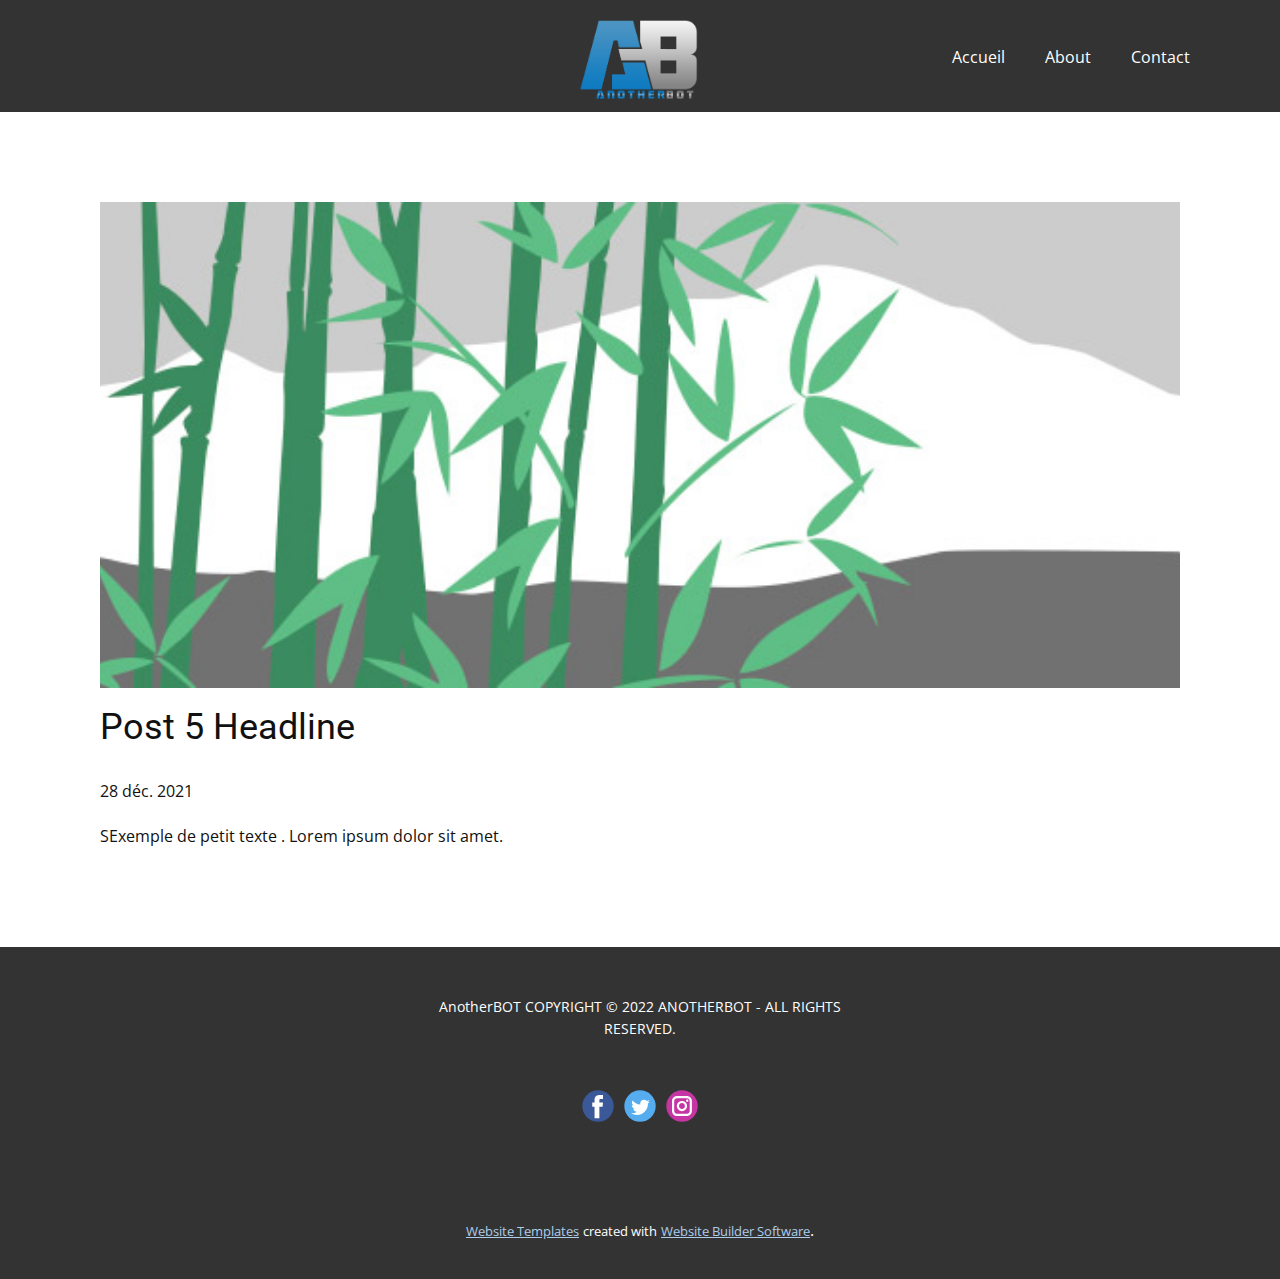
<file: blog/post-4.html>
<!doctype html>
<html style="font-size: 16px;"><head>
    <meta name="viewport" content="width=device-width, initial-scale=1.0">
    <meta charset="utf-8">
    <meta name="keywords" content="Post 1 Headline">
    <meta name="description" content="">
    <meta name="page_type" content="np-template-header-footer-from-plugin">
    <title>Post 5 Headline</title>
    <link rel="stylesheet" href="../nicepage.css" media="screen">
<link rel="stylesheet" href="../Post-Template.css" media="screen">
    <script class="u-script" type="text/javascript" src="../jquery.js" defer=""></script>
    <script class="u-script" type="text/javascript" src="../nicepage.js" defer=""></script>
    <meta name="generator" content="Nicepage 4.2.6, nicepage.com">
    <link id="u-theme-google-font" rel="stylesheet" href="https://fonts.googleapis.com/css?family=Roboto:100,100i,300,300i,400,400i,500,500i,700,700i,900,900i|Open+Sans:300,300i,400,400i,600,600i,700,700i,800,800i">
    
    
    <script type="application/ld+json">{
		"@context": "http://schema.org",
		"@type": "Organization",
		"name": "",
		"logo": "images/logoV4.png",
		"sameAs": [
				"https://facebook.com/name",
				"https://twitter.com/name",
				"https://instagram.com/name"
		]
}</script>
    <meta name="theme-color" content="#478ac9">
    <meta name="twitter:site" content="@">
    <meta name="twitter:card" content="summary_large_image">
    <meta name="twitter:title" content="Post Template">
    <meta name="twitter:description" content="">
  </head>
  <body class="u-body"><header class="u-clearfix u-grey-80 u-header u-sticky-600d u-header" id="sec-7fdd"><div class="u-clearfix u-sheet u-sheet-1">
        <a href="https://nicepage.com" class="u-image u-logo u-image-1" data-image-width="1217" data-image-height="878">
          <img src="../images/logoV4.png" class="u-logo-image u-logo-image-1">
        </a>
        <nav class="u-menu u-menu-dropdown u-offcanvas u-menu-1">
          <div class="menu-collapse" style="font-size: 1rem; letter-spacing: 0px;">
            <a class="u-button-style u-custom-left-right-menu-spacing u-custom-padding-bottom u-custom-top-bottom-menu-spacing u-nav-link u-text-active-palette-1-base u-text-hover-palette-2-base" href="#">
              <svg viewBox="0 0 24 24"><use xmlns:xlink="http://www.w3.org/1999/xlink" xlink:href="#menu-hamburger"></use></svg>
              <svg version="1.1" xmlns="http://www.w3.org/2000/svg" xmlns:xlink="http://www.w3.org/1999/xlink"><defs><symbol id="menu-hamburger" viewBox="0 0 16 16" style="width: 16px; height: 16px;"><rect y="1" width="16" height="2"></rect><rect y="7" width="16" height="2"></rect><rect y="13" width="16" height="2"></rect>
</symbol>
</defs></svg>
            </a>
          </div>
          <div class="u-custom-menu u-nav-container">
            <ul class="u-nav u-unstyled u-nav-1"><li class="u-nav-item"><a class="u-button-style u-nav-link u-text-active-palette-1-base u-text-hover-palette-2-base" href="../Accueil.html" style="padding: 10px 20px;">Accueil</a>
</li><li class="u-nav-item"><a class="u-button-style u-nav-link u-text-active-palette-1-base u-text-hover-palette-2-base" href="../About.html" style="padding: 10px 20px;">About</a>
</li><li class="u-nav-item"><a class="u-button-style u-nav-link u-text-active-palette-1-base u-text-hover-palette-2-base" href="../mailto:asahlali@another-bot.com" style="padding: 10px 20px;">Contact</a>
</li></ul>
          </div>
          <div class="u-custom-menu u-nav-container-collapse">
            <div class="u-black u-container-style u-inner-container-layout u-opacity u-opacity-95 u-sidenav">
              <div class="u-inner-container-layout u-sidenav-overflow">
                <div class="u-menu-close"></div>
                <ul class="u-align-center u-nav u-popupmenu-items u-unstyled u-nav-2"><li class="u-nav-item"><a class="u-button-style u-nav-link" href="../Accueil.html" style="padding: 10px 20px;">Accueil</a>
</li><li class="u-nav-item"><a class="u-button-style u-nav-link" href="../About.html" style="padding: 10px 20px;">About</a>
</li><li class="u-nav-item"><a class="u-button-style u-nav-link" href="../mailto:asahlali@another-bot.com" style="padding: 10px 20px;">Contact</a>
</li></ul>
              </div>
            </div>
            <div class="u-black u-menu-overlay u-opacity u-opacity-70"></div>
          </div>
        </nav>
      </div></header>
    <section class="u-align-center u-clearfix u-section-1" id="sec-548a">
      <div class="u-clearfix u-sheet u-valign-middle-md u-valign-middle-sm u-valign-middle-xs u-sheet-1"><!--post_details--><!--post_details_options_json--><!--{"source":""}--><!--/post_details_options_json--><!--blog_post-->
        <div class="u-container-style u-expanded-width u-post-details u-post-details-1">
          <div class="u-container-layout u-valign-middle u-container-layout-1"><!--blog_post_image-->
            <img alt="" class="u-blog-control u-expanded-width u-image u-image-default u-image-1" src="[data-uri]"><!--/blog_post_image--><!--blog_post_header-->
            <h2 class="u-blog-control u-text u-text-1">Post 5 Headline</h2><!--/blog_post_header--><!--blog_post_metadata-->
            <div class="u-blog-control u-metadata u-metadata-1"><!--blog_post_metadata_date-->
              <span class="u-meta-date u-meta-icon">28 déc. 2021</span><!--/blog_post_metadata_date--><!--blog_post_metadata_category-->
              <!--/blog_post_metadata_category--><!--blog_post_metadata_comments-->
              <!--/blog_post_metadata_comments-->
            </div><!--/blog_post_metadata--><!--blog_post_content-->
            <div class="u-align-justify u-blog-control u-post-content u-text u-text-2 fr-view">
  SExemple de petit texte . Lorem ipsum dolor sit amet.
  </div><!--/blog_post_content-->
          </div>
        </div><!--/blog_post--><!--/post_details-->
      </div>
    </section>
    
    
    <footer class="u-align-center u-clearfix u-footer u-grey-80 u-footer" id="sec-769c"><div class="u-clearfix u-sheet u-sheet-1">
        <p class="u-small-text u-text u-text-variant u-text-1">AnotherBOT ​COPYRIGHT © 2022 ANOTHERBOT - ALL RIGHTS RESERVED.</p>
        <div class="u-social-icons u-spacing-10 u-social-icons-1">
          <a class="u-social-url" title="facebook" target="_blank" href="https://facebook.com/name"><span class="u-icon u-social-facebook u-social-icon u-icon-1"><svg class="u-svg-link" preserveAspectRatio="xMidYMin slice" viewBox="0 0 112 112" style=""><use xmlns:xlink="http://www.w3.org/1999/xlink" xlink:href="#svg-334d"></use></svg><svg class="u-svg-content" viewBox="0 0 112 112" x="0" y="0" id="svg-334d"><circle fill="currentColor" cx="56.1" cy="56.1" r="55"></circle><path fill="#FFFFFF" d="M73.5,31.6h-9.1c-1.4,0-3.6,0.8-3.6,3.9v8.5h12.6L72,58.3H60.8v40.8H43.9V58.3h-8V43.9h8v-9.2
c0-6.7,3.1-17,17-17h12.5v13.9H73.5z"></path></svg></span>
          </a>
          <a class="u-social-url" title="twitter" target="_blank" href="https://twitter.com/name"><span class="u-icon u-social-icon u-social-twitter u-icon-2"><svg class="u-svg-link" preserveAspectRatio="xMidYMin slice" viewBox="0 0 112 112" style=""><use xmlns:xlink="http://www.w3.org/1999/xlink" xlink:href="#svg-8bf2"></use></svg><svg class="u-svg-content" viewBox="0 0 112 112" x="0" y="0" id="svg-8bf2"><circle fill="currentColor" class="st0" cx="56.1" cy="56.1" r="55"></circle><path fill="#FFFFFF" d="M83.8,47.3c0,0.6,0,1.2,0,1.7c0,17.7-13.5,38.2-38.2,38.2C38,87.2,31,85,25,81.2c1,0.1,2.1,0.2,3.2,0.2
c6.3,0,12.1-2.1,16.7-5.7c-5.9-0.1-10.8-4-12.5-9.3c0.8,0.2,1.7,0.2,2.5,0.2c1.2,0,2.4-0.2,3.5-0.5c-6.1-1.2-10.8-6.7-10.8-13.1
c0-0.1,0-0.1,0-0.2c1.8,1,3.9,1.6,6.1,1.7c-3.6-2.4-6-6.5-6-11.2c0-2.5,0.7-4.8,1.8-6.7c6.6,8.1,16.5,13.5,27.6,14
c-0.2-1-0.3-2-0.3-3.1c0-7.4,6-13.4,13.4-13.4c3.9,0,7.3,1.6,9.8,4.2c3.1-0.6,5.9-1.7,8.5-3.3c-1,3.1-3.1,5.8-5.9,7.4
c2.7-0.3,5.3-1,7.7-2.1C88.7,43,86.4,45.4,83.8,47.3z"></path></svg></span>
          </a>
          <a class="u-social-url" title="instagram" target="_blank" href="https://instagram.com/name"><span class="u-icon u-social-icon u-social-instagram u-icon-3"><svg class="u-svg-link" preserveAspectRatio="xMidYMin slice" viewBox="0 0 112 112" style=""><use xmlns:xlink="http://www.w3.org/1999/xlink" xlink:href="#svg-7329"></use></svg><svg class="u-svg-content" viewBox="0 0 112 112" x="0" y="0" id="svg-7329"><circle fill="currentColor" cx="56.1" cy="56.1" r="55"></circle><path fill="#FFFFFF" d="M55.9,38.2c-9.9,0-17.9,8-17.9,17.9C38,66,46,74,55.9,74c9.9,0,17.9-8,17.9-17.9C73.8,46.2,65.8,38.2,55.9,38.2
z M55.9,66.4c-5.7,0-10.3-4.6-10.3-10.3c-0.1-5.7,4.6-10.3,10.3-10.3c5.7,0,10.3,4.6,10.3,10.3C66.2,61.8,61.6,66.4,55.9,66.4z"></path><path fill="#FFFFFF" d="M74.3,33.5c-2.3,0-4.2,1.9-4.2,4.2s1.9,4.2,4.2,4.2s4.2-1.9,4.2-4.2S76.6,33.5,74.3,33.5z"></path><path fill="#FFFFFF" d="M73.1,21.3H38.6c-9.7,0-17.5,7.9-17.5,17.5v34.5c0,9.7,7.9,17.6,17.5,17.6h34.5c9.7,0,17.5-7.9,17.5-17.5V38.8
C90.6,29.1,82.7,21.3,73.1,21.3z M83,73.3c0,5.5-4.5,9.9-9.9,9.9H38.6c-5.5,0-9.9-4.5-9.9-9.9V38.8c0-5.5,4.5-9.9,9.9-9.9h34.5
c5.5,0,9.9,4.5,9.9,9.9V73.3z"></path></svg></span>
          </a>
        </div>
      </div></footer>
    <section class="u-backlink u-clearfix u-grey-80">
      <a class="u-link" href="https://nicepage.com/website-templates" target="_blank">
        <span>Website Templates</span>
      </a>
      <p class="u-text">
        <span>created with</span>
      </p>
      <a class="u-link" href="" target="_blank">
        <span>Website Builder Software</span>
      </a>. 
    </section>
  
</body></html>
</file>
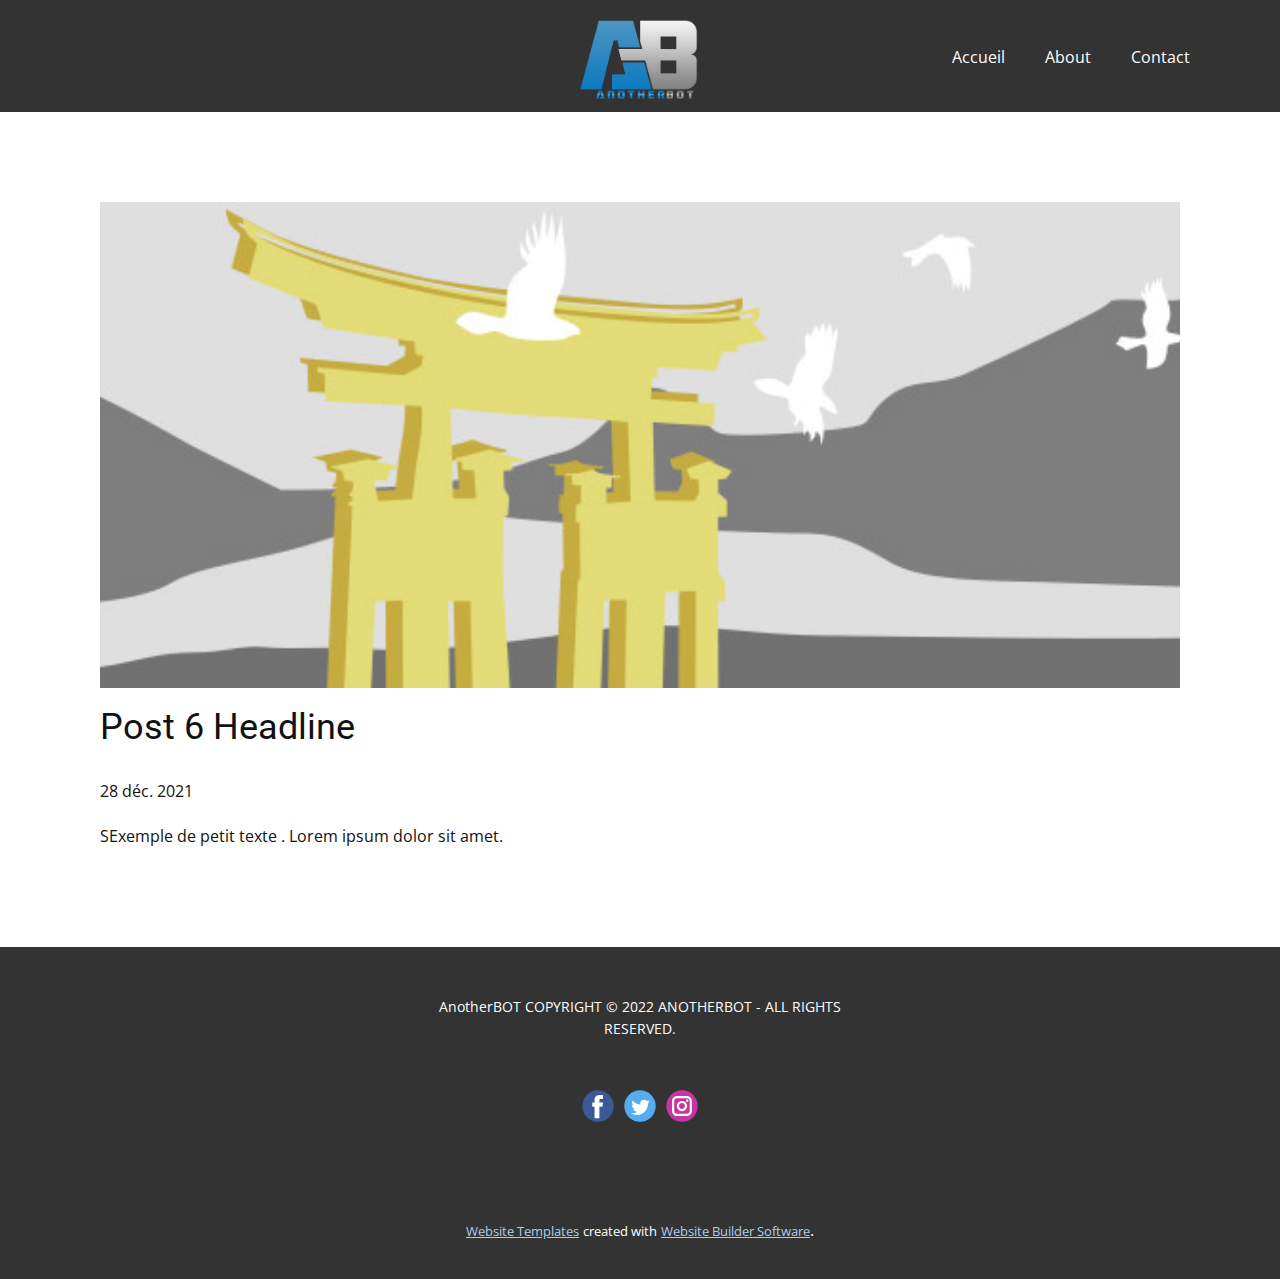
<file: blog/post-5.html>
<!doctype html>
<html style="font-size: 16px;"><head>
    <meta name="viewport" content="width=device-width, initial-scale=1.0">
    <meta charset="utf-8">
    <meta name="keywords" content="Post 1 Headline">
    <meta name="description" content="">
    <meta name="page_type" content="np-template-header-footer-from-plugin">
    <title>Post 6 Headline</title>
    <link rel="stylesheet" href="../nicepage.css" media="screen">
<link rel="stylesheet" href="../Post-Template.css" media="screen">
    <script class="u-script" type="text/javascript" src="../jquery.js" defer=""></script>
    <script class="u-script" type="text/javascript" src="../nicepage.js" defer=""></script>
    <meta name="generator" content="Nicepage 4.2.6, nicepage.com">
    <link id="u-theme-google-font" rel="stylesheet" href="https://fonts.googleapis.com/css?family=Roboto:100,100i,300,300i,400,400i,500,500i,700,700i,900,900i|Open+Sans:300,300i,400,400i,600,600i,700,700i,800,800i">
    
    
    <script type="application/ld+json">{
		"@context": "http://schema.org",
		"@type": "Organization",
		"name": "",
		"logo": "images/logoV4.png",
		"sameAs": [
				"https://facebook.com/name",
				"https://twitter.com/name",
				"https://instagram.com/name"
		]
}</script>
    <meta name="theme-color" content="#478ac9">
    <meta name="twitter:site" content="@">
    <meta name="twitter:card" content="summary_large_image">
    <meta name="twitter:title" content="Post Template">
    <meta name="twitter:description" content="">
  </head>
  <body class="u-body"><header class="u-clearfix u-grey-80 u-header u-sticky-600d u-header" id="sec-7fdd"><div class="u-clearfix u-sheet u-sheet-1">
        <a href="https://nicepage.com" class="u-image u-logo u-image-1" data-image-width="1217" data-image-height="878">
          <img src="../images/logoV4.png" class="u-logo-image u-logo-image-1">
        </a>
        <nav class="u-menu u-menu-dropdown u-offcanvas u-menu-1">
          <div class="menu-collapse" style="font-size: 1rem; letter-spacing: 0px;">
            <a class="u-button-style u-custom-left-right-menu-spacing u-custom-padding-bottom u-custom-top-bottom-menu-spacing u-nav-link u-text-active-palette-1-base u-text-hover-palette-2-base" href="#">
              <svg viewBox="0 0 24 24"><use xmlns:xlink="http://www.w3.org/1999/xlink" xlink:href="#menu-hamburger"></use></svg>
              <svg version="1.1" xmlns="http://www.w3.org/2000/svg" xmlns:xlink="http://www.w3.org/1999/xlink"><defs><symbol id="menu-hamburger" viewBox="0 0 16 16" style="width: 16px; height: 16px;"><rect y="1" width="16" height="2"></rect><rect y="7" width="16" height="2"></rect><rect y="13" width="16" height="2"></rect>
</symbol>
</defs></svg>
            </a>
          </div>
          <div class="u-custom-menu u-nav-container">
            <ul class="u-nav u-unstyled u-nav-1"><li class="u-nav-item"><a class="u-button-style u-nav-link u-text-active-palette-1-base u-text-hover-palette-2-base" href="../Accueil.html" style="padding: 10px 20px;">Accueil</a>
</li><li class="u-nav-item"><a class="u-button-style u-nav-link u-text-active-palette-1-base u-text-hover-palette-2-base" href="../About.html" style="padding: 10px 20px;">About</a>
</li><li class="u-nav-item"><a class="u-button-style u-nav-link u-text-active-palette-1-base u-text-hover-palette-2-base" href="../mailto:asahlali@another-bot.com" style="padding: 10px 20px;">Contact</a>
</li></ul>
          </div>
          <div class="u-custom-menu u-nav-container-collapse">
            <div class="u-black u-container-style u-inner-container-layout u-opacity u-opacity-95 u-sidenav">
              <div class="u-inner-container-layout u-sidenav-overflow">
                <div class="u-menu-close"></div>
                <ul class="u-align-center u-nav u-popupmenu-items u-unstyled u-nav-2"><li class="u-nav-item"><a class="u-button-style u-nav-link" href="../Accueil.html" style="padding: 10px 20px;">Accueil</a>
</li><li class="u-nav-item"><a class="u-button-style u-nav-link" href="../About.html" style="padding: 10px 20px;">About</a>
</li><li class="u-nav-item"><a class="u-button-style u-nav-link" href="../mailto:asahlali@another-bot.com" style="padding: 10px 20px;">Contact</a>
</li></ul>
              </div>
            </div>
            <div class="u-black u-menu-overlay u-opacity u-opacity-70"></div>
          </div>
        </nav>
      </div></header>
    <section class="u-align-center u-clearfix u-section-1" id="sec-548a">
      <div class="u-clearfix u-sheet u-valign-middle-md u-valign-middle-sm u-valign-middle-xs u-sheet-1"><!--post_details--><!--post_details_options_json--><!--{"source":""}--><!--/post_details_options_json--><!--blog_post-->
        <div class="u-container-style u-expanded-width u-post-details u-post-details-1">
          <div class="u-container-layout u-valign-middle u-container-layout-1"><!--blog_post_image-->
            <img alt="" class="u-blog-control u-expanded-width u-image u-image-default u-image-1" src="[data-uri]"><!--/blog_post_image--><!--blog_post_header-->
            <h2 class="u-blog-control u-text u-text-1">Post 6 Headline</h2><!--/blog_post_header--><!--blog_post_metadata-->
            <div class="u-blog-control u-metadata u-metadata-1"><!--blog_post_metadata_date-->
              <span class="u-meta-date u-meta-icon">28 déc. 2021</span><!--/blog_post_metadata_date--><!--blog_post_metadata_category-->
              <!--/blog_post_metadata_category--><!--blog_post_metadata_comments-->
              <!--/blog_post_metadata_comments-->
            </div><!--/blog_post_metadata--><!--blog_post_content-->
            <div class="u-align-justify u-blog-control u-post-content u-text u-text-2 fr-view">
  SExemple de petit texte . Lorem ipsum dolor sit amet.
  </div><!--/blog_post_content-->
          </div>
        </div><!--/blog_post--><!--/post_details-->
      </div>
    </section>
    
    
    <footer class="u-align-center u-clearfix u-footer u-grey-80 u-footer" id="sec-769c"><div class="u-clearfix u-sheet u-sheet-1">
        <p class="u-small-text u-text u-text-variant u-text-1">AnotherBOT ​COPYRIGHT © 2022 ANOTHERBOT - ALL RIGHTS RESERVED.</p>
        <div class="u-social-icons u-spacing-10 u-social-icons-1">
          <a class="u-social-url" title="facebook" target="_blank" href="https://facebook.com/name"><span class="u-icon u-social-facebook u-social-icon u-icon-1"><svg class="u-svg-link" preserveAspectRatio="xMidYMin slice" viewBox="0 0 112 112" style=""><use xmlns:xlink="http://www.w3.org/1999/xlink" xlink:href="#svg-334d"></use></svg><svg class="u-svg-content" viewBox="0 0 112 112" x="0" y="0" id="svg-334d"><circle fill="currentColor" cx="56.1" cy="56.1" r="55"></circle><path fill="#FFFFFF" d="M73.5,31.6h-9.1c-1.4,0-3.6,0.8-3.6,3.9v8.5h12.6L72,58.3H60.8v40.8H43.9V58.3h-8V43.9h8v-9.2
c0-6.7,3.1-17,17-17h12.5v13.9H73.5z"></path></svg></span>
          </a>
          <a class="u-social-url" title="twitter" target="_blank" href="https://twitter.com/name"><span class="u-icon u-social-icon u-social-twitter u-icon-2"><svg class="u-svg-link" preserveAspectRatio="xMidYMin slice" viewBox="0 0 112 112" style=""><use xmlns:xlink="http://www.w3.org/1999/xlink" xlink:href="#svg-8bf2"></use></svg><svg class="u-svg-content" viewBox="0 0 112 112" x="0" y="0" id="svg-8bf2"><circle fill="currentColor" class="st0" cx="56.1" cy="56.1" r="55"></circle><path fill="#FFFFFF" d="M83.8,47.3c0,0.6,0,1.2,0,1.7c0,17.7-13.5,38.2-38.2,38.2C38,87.2,31,85,25,81.2c1,0.1,2.1,0.2,3.2,0.2
c6.3,0,12.1-2.1,16.7-5.7c-5.9-0.1-10.8-4-12.5-9.3c0.8,0.2,1.7,0.2,2.5,0.2c1.2,0,2.4-0.2,3.5-0.5c-6.1-1.2-10.8-6.7-10.8-13.1
c0-0.1,0-0.1,0-0.2c1.8,1,3.9,1.6,6.1,1.7c-3.6-2.4-6-6.5-6-11.2c0-2.5,0.7-4.8,1.8-6.7c6.6,8.1,16.5,13.5,27.6,14
c-0.2-1-0.3-2-0.3-3.1c0-7.4,6-13.4,13.4-13.4c3.9,0,7.3,1.6,9.8,4.2c3.1-0.6,5.9-1.7,8.5-3.3c-1,3.1-3.1,5.8-5.9,7.4
c2.7-0.3,5.3-1,7.7-2.1C88.7,43,86.4,45.4,83.8,47.3z"></path></svg></span>
          </a>
          <a class="u-social-url" title="instagram" target="_blank" href="https://instagram.com/name"><span class="u-icon u-social-icon u-social-instagram u-icon-3"><svg class="u-svg-link" preserveAspectRatio="xMidYMin slice" viewBox="0 0 112 112" style=""><use xmlns:xlink="http://www.w3.org/1999/xlink" xlink:href="#svg-7329"></use></svg><svg class="u-svg-content" viewBox="0 0 112 112" x="0" y="0" id="svg-7329"><circle fill="currentColor" cx="56.1" cy="56.1" r="55"></circle><path fill="#FFFFFF" d="M55.9,38.2c-9.9,0-17.9,8-17.9,17.9C38,66,46,74,55.9,74c9.9,0,17.9-8,17.9-17.9C73.8,46.2,65.8,38.2,55.9,38.2
z M55.9,66.4c-5.7,0-10.3-4.6-10.3-10.3c-0.1-5.7,4.6-10.3,10.3-10.3c5.7,0,10.3,4.6,10.3,10.3C66.2,61.8,61.6,66.4,55.9,66.4z"></path><path fill="#FFFFFF" d="M74.3,33.5c-2.3,0-4.2,1.9-4.2,4.2s1.9,4.2,4.2,4.2s4.2-1.9,4.2-4.2S76.6,33.5,74.3,33.5z"></path><path fill="#FFFFFF" d="M73.1,21.3H38.6c-9.7,0-17.5,7.9-17.5,17.5v34.5c0,9.7,7.9,17.6,17.5,17.6h34.5c9.7,0,17.5-7.9,17.5-17.5V38.8
C90.6,29.1,82.7,21.3,73.1,21.3z M83,73.3c0,5.5-4.5,9.9-9.9,9.9H38.6c-5.5,0-9.9-4.5-9.9-9.9V38.8c0-5.5,4.5-9.9,9.9-9.9h34.5
c5.5,0,9.9,4.5,9.9,9.9V73.3z"></path></svg></span>
          </a>
        </div>
      </div></footer>
    <section class="u-backlink u-clearfix u-grey-80">
      <a class="u-link" href="https://nicepage.com/website-templates" target="_blank">
        <span>Website Templates</span>
      </a>
      <p class="u-text">
        <span>created with</span>
      </p>
      <a class="u-link" href="" target="_blank">
        <span>Website Builder Software</span>
      </a>. 
    </section>
  
</body></html>
</file>
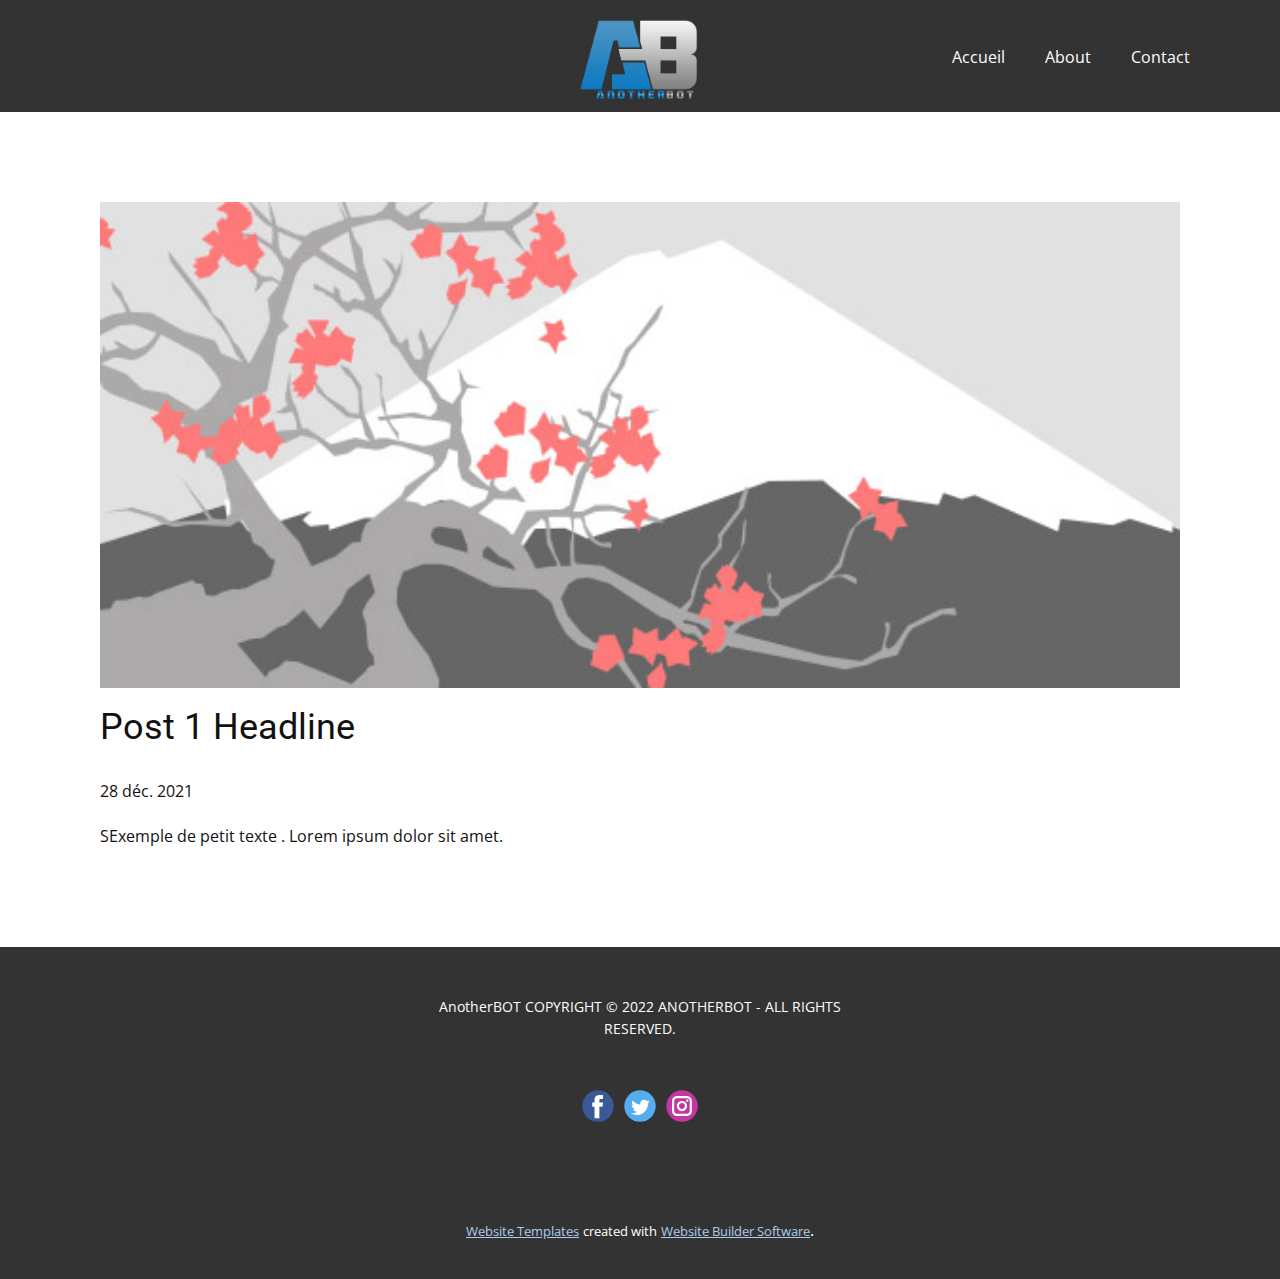
<file: blog/post.html>
<!doctype html>
<html style="font-size: 16px;"><head>
    <meta name="viewport" content="width=device-width, initial-scale=1.0">
    <meta charset="utf-8">
    <meta name="keywords" content="Post 1 Headline">
    <meta name="description" content="">
    <meta name="page_type" content="np-template-header-footer-from-plugin">
    <title>Post 1 Headline</title>
    <link rel="stylesheet" href="../nicepage.css" media="screen">
<link rel="stylesheet" href="../Post-Template.css" media="screen">
    <script class="u-script" type="text/javascript" src="../jquery.js" defer=""></script>
    <script class="u-script" type="text/javascript" src="../nicepage.js" defer=""></script>
    <meta name="generator" content="Nicepage 4.2.6, nicepage.com">
    <link id="u-theme-google-font" rel="stylesheet" href="https://fonts.googleapis.com/css?family=Roboto:100,100i,300,300i,400,400i,500,500i,700,700i,900,900i|Open+Sans:300,300i,400,400i,600,600i,700,700i,800,800i">
    
    
    <script type="application/ld+json">{
		"@context": "http://schema.org",
		"@type": "Organization",
		"name": "",
		"logo": "images/logoV4.png",
		"sameAs": [
				"https://facebook.com/name",
				"https://twitter.com/name",
				"https://instagram.com/name"
		]
}</script>
    <meta name="theme-color" content="#478ac9">
    <meta name="twitter:site" content="@">
    <meta name="twitter:card" content="summary_large_image">
    <meta name="twitter:title" content="Post Template">
    <meta name="twitter:description" content="">
  </head>
  <body class="u-body"><header class="u-clearfix u-grey-80 u-header u-sticky-600d u-header" id="sec-7fdd"><div class="u-clearfix u-sheet u-sheet-1">
        <a href="https://nicepage.com" class="u-image u-logo u-image-1" data-image-width="1217" data-image-height="878">
          <img src="../images/logoV4.png" class="u-logo-image u-logo-image-1">
        </a>
        <nav class="u-menu u-menu-dropdown u-offcanvas u-menu-1">
          <div class="menu-collapse" style="font-size: 1rem; letter-spacing: 0px;">
            <a class="u-button-style u-custom-left-right-menu-spacing u-custom-padding-bottom u-custom-top-bottom-menu-spacing u-nav-link u-text-active-palette-1-base u-text-hover-palette-2-base" href="#">
              <svg viewBox="0 0 24 24"><use xmlns:xlink="http://www.w3.org/1999/xlink" xlink:href="#menu-hamburger"></use></svg>
              <svg version="1.1" xmlns="http://www.w3.org/2000/svg" xmlns:xlink="http://www.w3.org/1999/xlink"><defs><symbol id="menu-hamburger" viewBox="0 0 16 16" style="width: 16px; height: 16px;"><rect y="1" width="16" height="2"></rect><rect y="7" width="16" height="2"></rect><rect y="13" width="16" height="2"></rect>
</symbol>
</defs></svg>
            </a>
          </div>
          <div class="u-custom-menu u-nav-container">
            <ul class="u-nav u-unstyled u-nav-1"><li class="u-nav-item"><a class="u-button-style u-nav-link u-text-active-palette-1-base u-text-hover-palette-2-base" href="../Accueil.html" style="padding: 10px 20px;">Accueil</a>
</li><li class="u-nav-item"><a class="u-button-style u-nav-link u-text-active-palette-1-base u-text-hover-palette-2-base" href="../About.html" style="padding: 10px 20px;">About</a>
</li><li class="u-nav-item"><a class="u-button-style u-nav-link u-text-active-palette-1-base u-text-hover-palette-2-base" href="../mailto:asahlali@another-bot.com" style="padding: 10px 20px;">Contact</a>
</li></ul>
          </div>
          <div class="u-custom-menu u-nav-container-collapse">
            <div class="u-black u-container-style u-inner-container-layout u-opacity u-opacity-95 u-sidenav">
              <div class="u-inner-container-layout u-sidenav-overflow">
                <div class="u-menu-close"></div>
                <ul class="u-align-center u-nav u-popupmenu-items u-unstyled u-nav-2"><li class="u-nav-item"><a class="u-button-style u-nav-link" href="../Accueil.html" style="padding: 10px 20px;">Accueil</a>
</li><li class="u-nav-item"><a class="u-button-style u-nav-link" href="../About.html" style="padding: 10px 20px;">About</a>
</li><li class="u-nav-item"><a class="u-button-style u-nav-link" href="../mailto:asahlali@another-bot.com" style="padding: 10px 20px;">Contact</a>
</li></ul>
              </div>
            </div>
            <div class="u-black u-menu-overlay u-opacity u-opacity-70"></div>
          </div>
        </nav>
      </div></header>
    <section class="u-align-center u-clearfix u-section-1" id="sec-548a">
      <div class="u-clearfix u-sheet u-valign-middle-md u-valign-middle-sm u-valign-middle-xs u-sheet-1"><!--post_details--><!--post_details_options_json--><!--{"source":""}--><!--/post_details_options_json--><!--blog_post-->
        <div class="u-container-style u-expanded-width u-post-details u-post-details-1">
          <div class="u-container-layout u-valign-middle u-container-layout-1"><!--blog_post_image-->
            <img alt="" class="u-blog-control u-expanded-width u-image u-image-default u-image-1" src="[data-uri]"><!--/blog_post_image--><!--blog_post_header-->
            <h2 class="u-blog-control u-text u-text-1">Post 1 Headline</h2><!--/blog_post_header--><!--blog_post_metadata-->
            <div class="u-blog-control u-metadata u-metadata-1"><!--blog_post_metadata_date-->
              <span class="u-meta-date u-meta-icon">28 déc. 2021</span><!--/blog_post_metadata_date--><!--blog_post_metadata_category-->
              <!--/blog_post_metadata_category--><!--blog_post_metadata_comments-->
              <!--/blog_post_metadata_comments-->
            </div><!--/blog_post_metadata--><!--blog_post_content-->
            <div class="u-align-justify u-blog-control u-post-content u-text u-text-2 fr-view">
  SExemple de petit texte . Lorem ipsum dolor sit amet.
  </div><!--/blog_post_content-->
          </div>
        </div><!--/blog_post--><!--/post_details-->
      </div>
    </section>
    
    
    <footer class="u-align-center u-clearfix u-footer u-grey-80 u-footer" id="sec-769c"><div class="u-clearfix u-sheet u-sheet-1">
        <p class="u-small-text u-text u-text-variant u-text-1">AnotherBOT ​COPYRIGHT © 2022 ANOTHERBOT - ALL RIGHTS RESERVED.</p>
        <div class="u-social-icons u-spacing-10 u-social-icons-1">
          <a class="u-social-url" title="facebook" target="_blank" href="https://facebook.com/name"><span class="u-icon u-social-facebook u-social-icon u-icon-1"><svg class="u-svg-link" preserveAspectRatio="xMidYMin slice" viewBox="0 0 112 112" style=""><use xmlns:xlink="http://www.w3.org/1999/xlink" xlink:href="#svg-334d"></use></svg><svg class="u-svg-content" viewBox="0 0 112 112" x="0" y="0" id="svg-334d"><circle fill="currentColor" cx="56.1" cy="56.1" r="55"></circle><path fill="#FFFFFF" d="M73.5,31.6h-9.1c-1.4,0-3.6,0.8-3.6,3.9v8.5h12.6L72,58.3H60.8v40.8H43.9V58.3h-8V43.9h8v-9.2
c0-6.7,3.1-17,17-17h12.5v13.9H73.5z"></path></svg></span>
          </a>
          <a class="u-social-url" title="twitter" target="_blank" href="https://twitter.com/name"><span class="u-icon u-social-icon u-social-twitter u-icon-2"><svg class="u-svg-link" preserveAspectRatio="xMidYMin slice" viewBox="0 0 112 112" style=""><use xmlns:xlink="http://www.w3.org/1999/xlink" xlink:href="#svg-8bf2"></use></svg><svg class="u-svg-content" viewBox="0 0 112 112" x="0" y="0" id="svg-8bf2"><circle fill="currentColor" class="st0" cx="56.1" cy="56.1" r="55"></circle><path fill="#FFFFFF" d="M83.8,47.3c0,0.6,0,1.2,0,1.7c0,17.7-13.5,38.2-38.2,38.2C38,87.2,31,85,25,81.2c1,0.1,2.1,0.2,3.2,0.2
c6.3,0,12.1-2.1,16.7-5.7c-5.9-0.1-10.8-4-12.5-9.3c0.8,0.2,1.7,0.2,2.5,0.2c1.2,0,2.4-0.2,3.5-0.5c-6.1-1.2-10.8-6.7-10.8-13.1
c0-0.1,0-0.1,0-0.2c1.8,1,3.9,1.6,6.1,1.7c-3.6-2.4-6-6.5-6-11.2c0-2.5,0.7-4.8,1.8-6.7c6.6,8.1,16.5,13.5,27.6,14
c-0.2-1-0.3-2-0.3-3.1c0-7.4,6-13.4,13.4-13.4c3.9,0,7.3,1.6,9.8,4.2c3.1-0.6,5.9-1.7,8.5-3.3c-1,3.1-3.1,5.8-5.9,7.4
c2.7-0.3,5.3-1,7.7-2.1C88.7,43,86.4,45.4,83.8,47.3z"></path></svg></span>
          </a>
          <a class="u-social-url" title="instagram" target="_blank" href="https://instagram.com/name"><span class="u-icon u-social-icon u-social-instagram u-icon-3"><svg class="u-svg-link" preserveAspectRatio="xMidYMin slice" viewBox="0 0 112 112" style=""><use xmlns:xlink="http://www.w3.org/1999/xlink" xlink:href="#svg-7329"></use></svg><svg class="u-svg-content" viewBox="0 0 112 112" x="0" y="0" id="svg-7329"><circle fill="currentColor" cx="56.1" cy="56.1" r="55"></circle><path fill="#FFFFFF" d="M55.9,38.2c-9.9,0-17.9,8-17.9,17.9C38,66,46,74,55.9,74c9.9,0,17.9-8,17.9-17.9C73.8,46.2,65.8,38.2,55.9,38.2
z M55.9,66.4c-5.7,0-10.3-4.6-10.3-10.3c-0.1-5.7,4.6-10.3,10.3-10.3c5.7,0,10.3,4.6,10.3,10.3C66.2,61.8,61.6,66.4,55.9,66.4z"></path><path fill="#FFFFFF" d="M74.3,33.5c-2.3,0-4.2,1.9-4.2,4.2s1.9,4.2,4.2,4.2s4.2-1.9,4.2-4.2S76.6,33.5,74.3,33.5z"></path><path fill="#FFFFFF" d="M73.1,21.3H38.6c-9.7,0-17.5,7.9-17.5,17.5v34.5c0,9.7,7.9,17.6,17.5,17.6h34.5c9.7,0,17.5-7.9,17.5-17.5V38.8
C90.6,29.1,82.7,21.3,73.1,21.3z M83,73.3c0,5.5-4.5,9.9-9.9,9.9H38.6c-5.5,0-9.9-4.5-9.9-9.9V38.8c0-5.5,4.5-9.9,9.9-9.9h34.5
c5.5,0,9.9,4.5,9.9,9.9V73.3z"></path></svg></span>
          </a>
        </div>
      </div></footer>
    <section class="u-backlink u-clearfix u-grey-80">
      <a class="u-link" href="https://nicepage.com/website-templates" target="_blank">
        <span>Website Templates</span>
      </a>
      <p class="u-text">
        <span>created with</span>
      </p>
      <a class="u-link" href="" target="_blank">
        <span>Website Builder Software</span>
      </a>. 
    </section>
  
</body></html>
</file>
